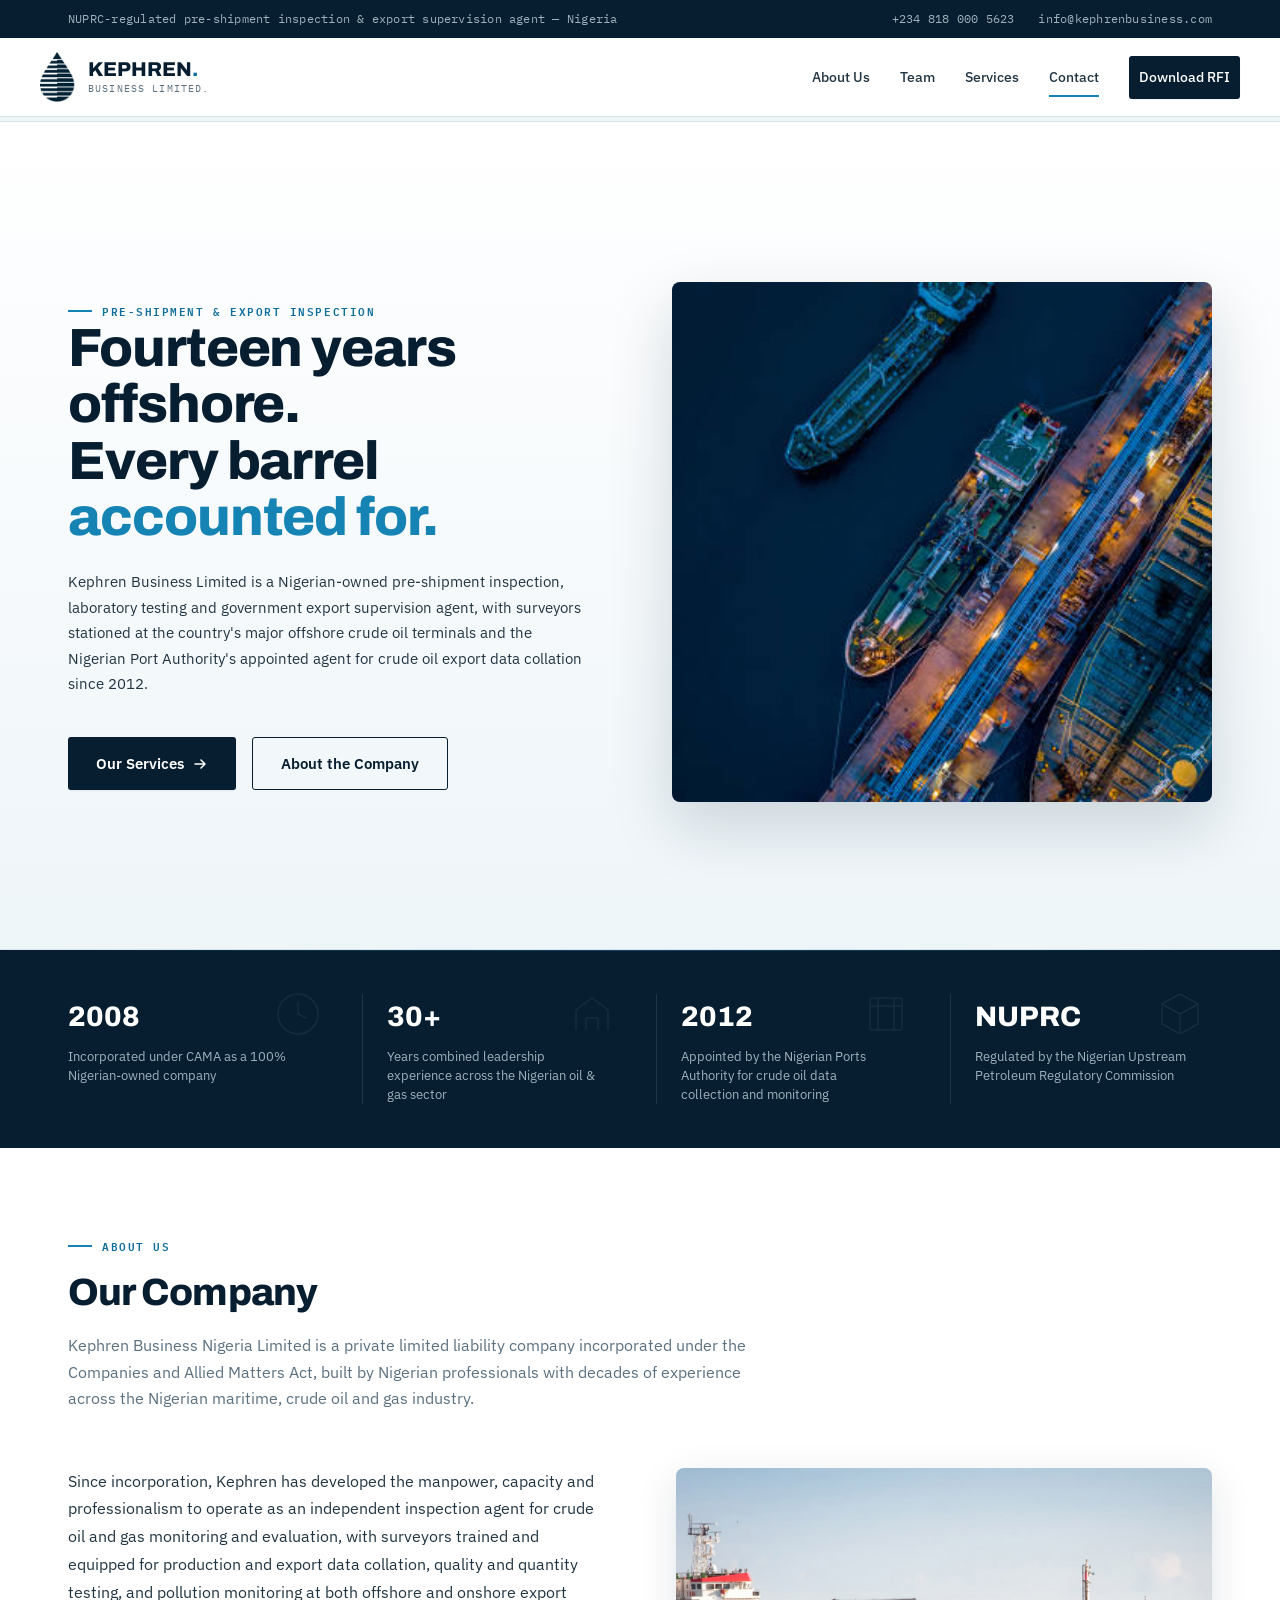
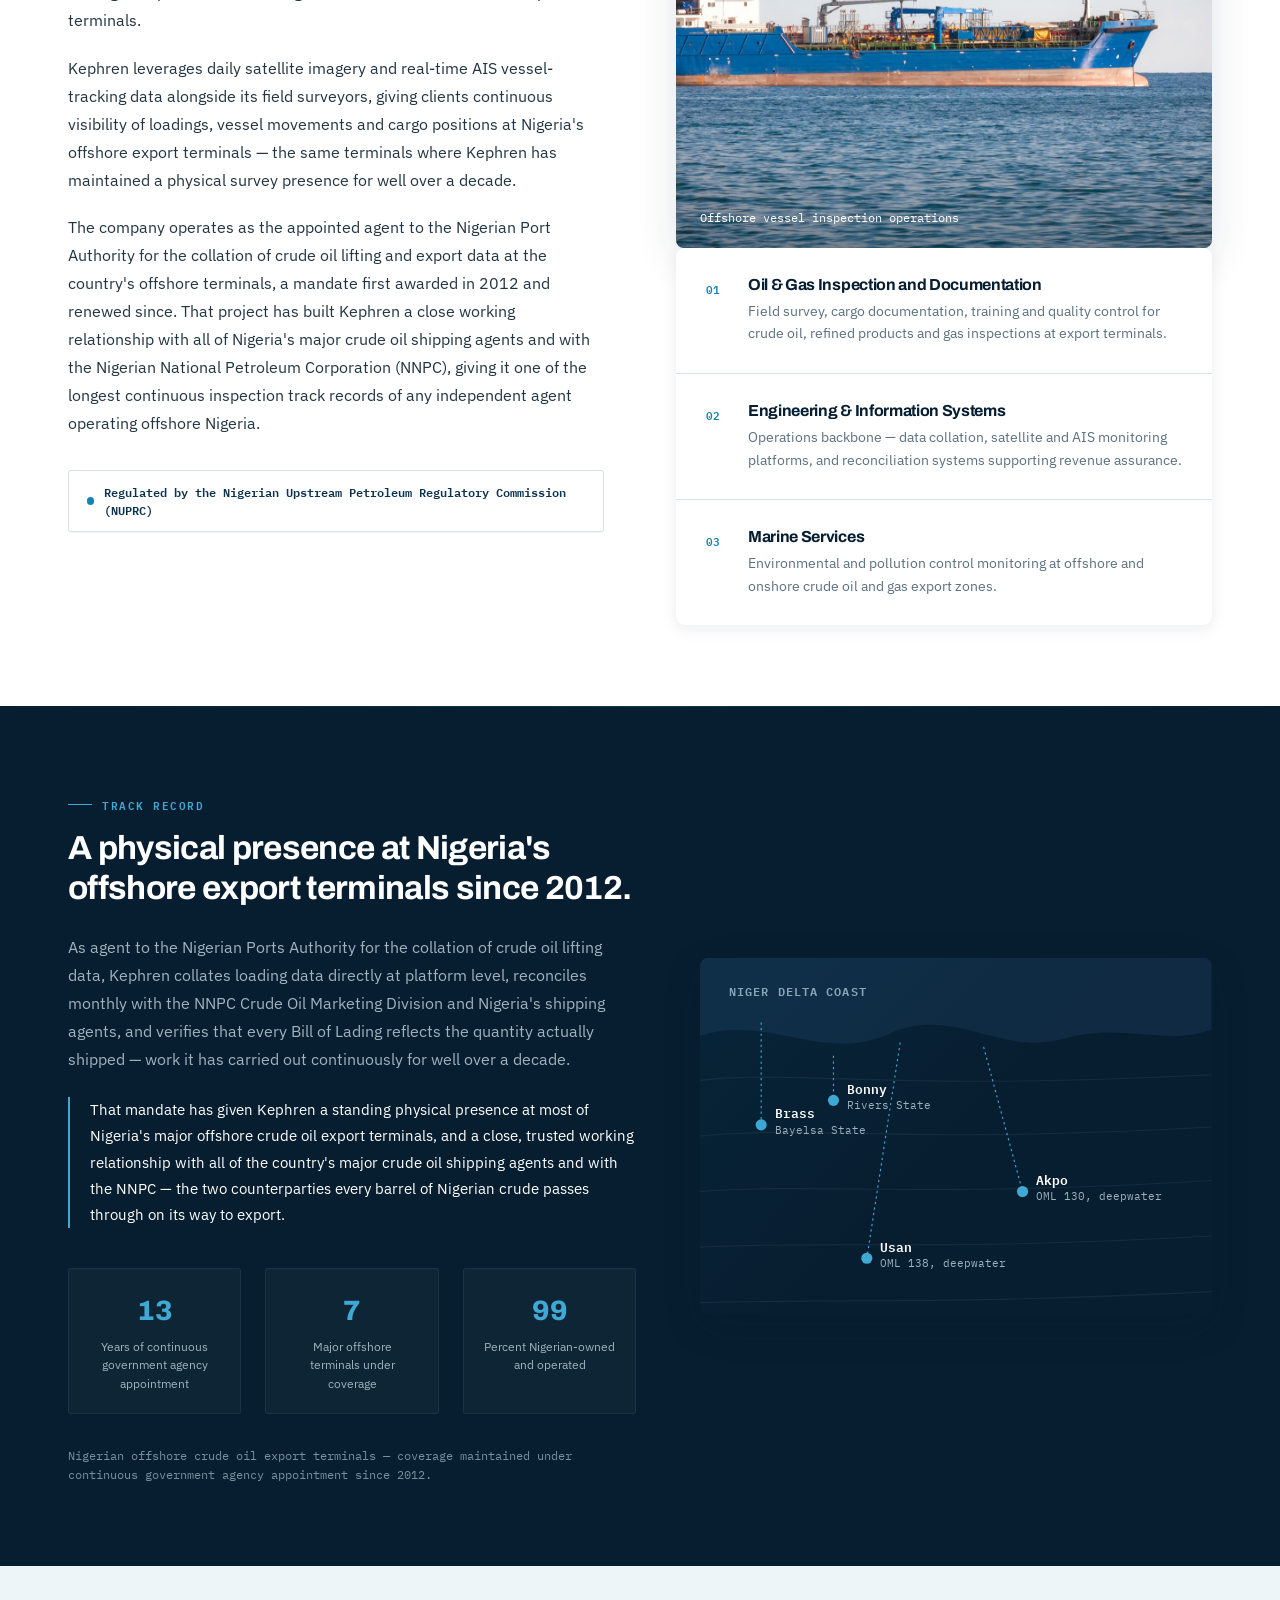
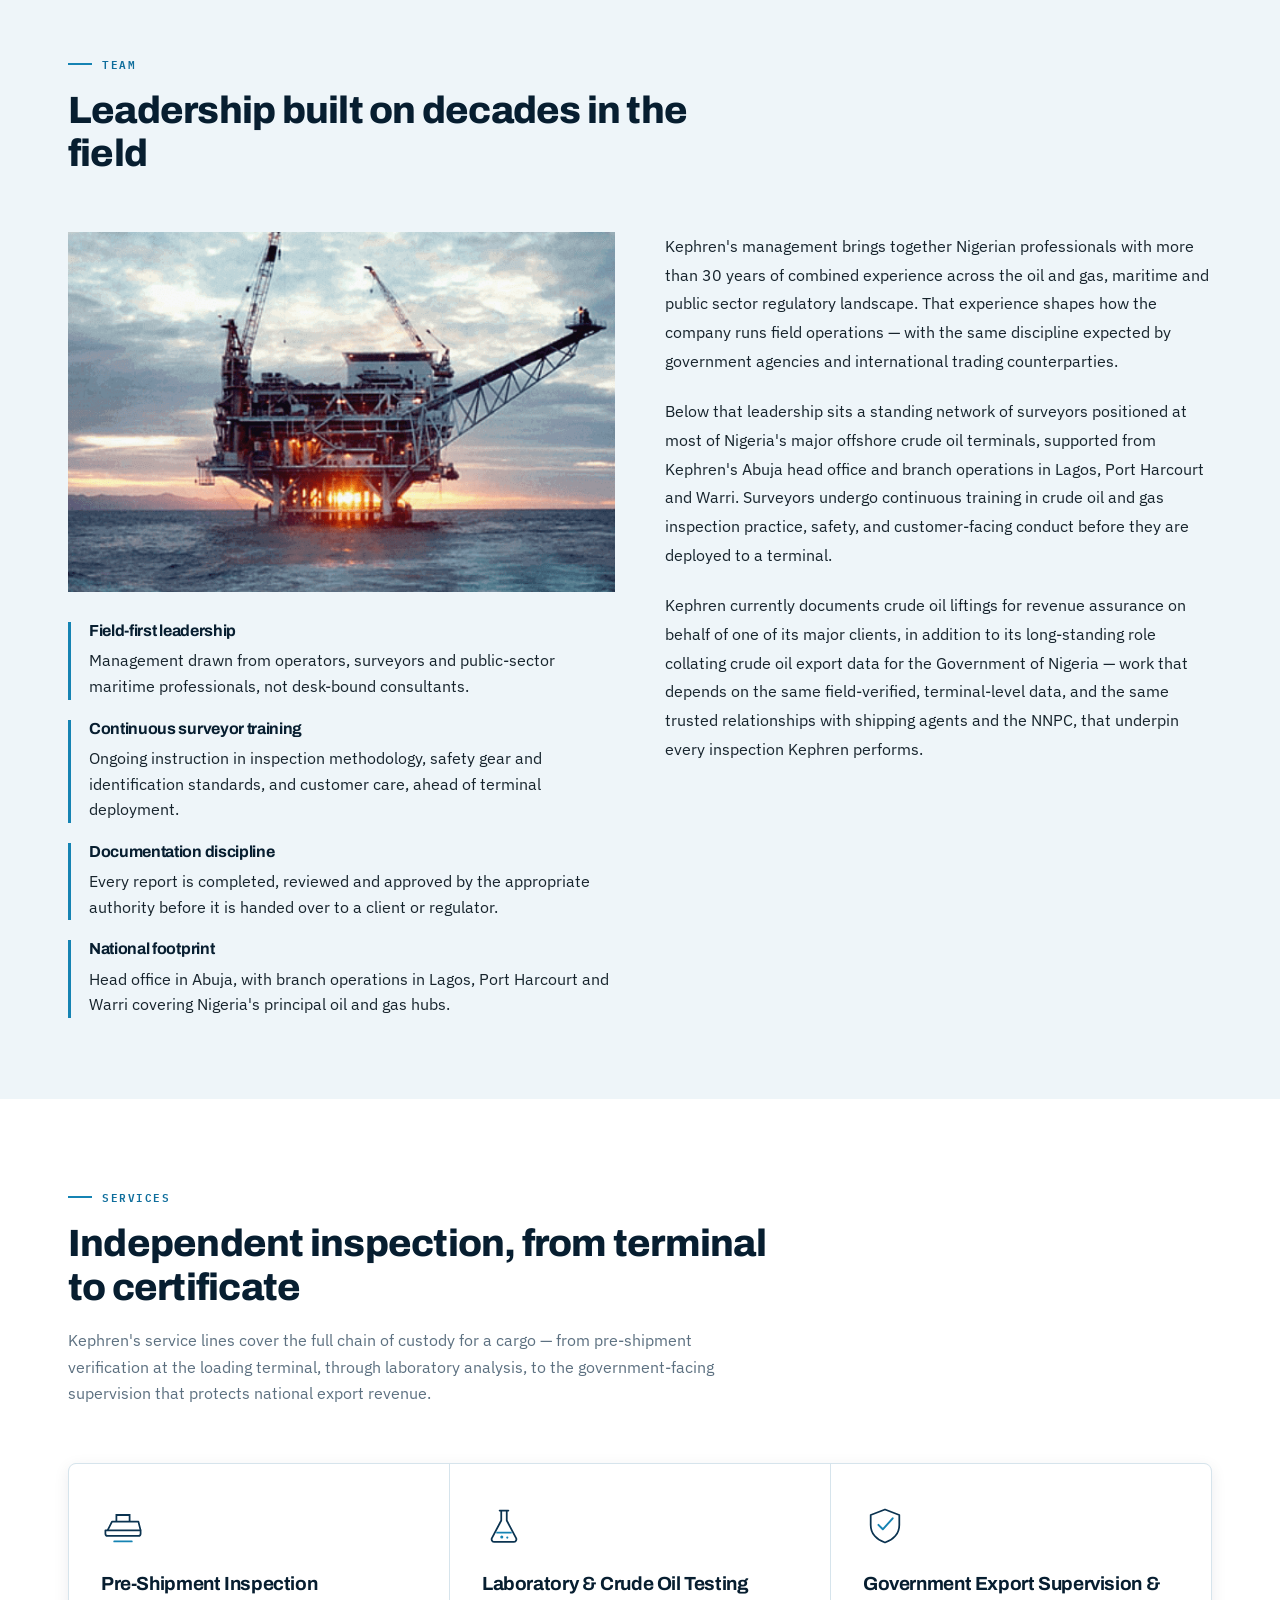
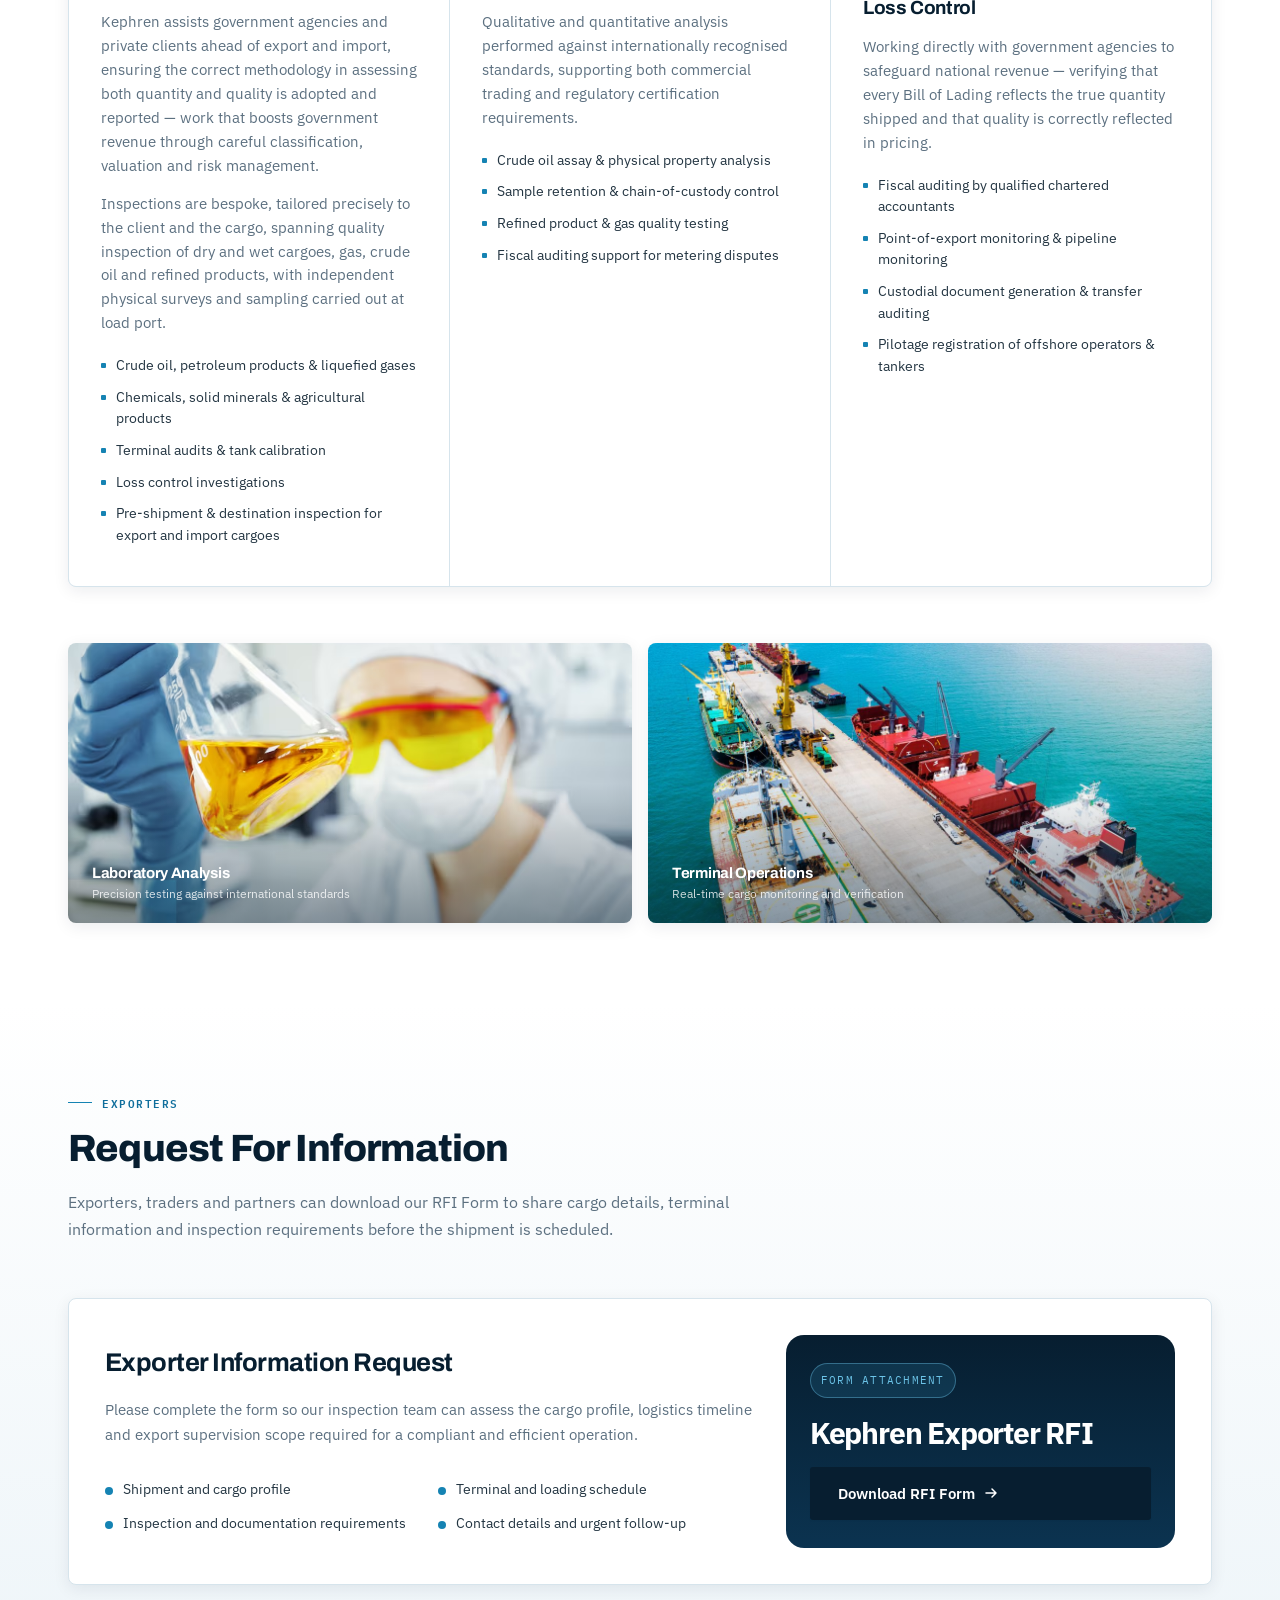
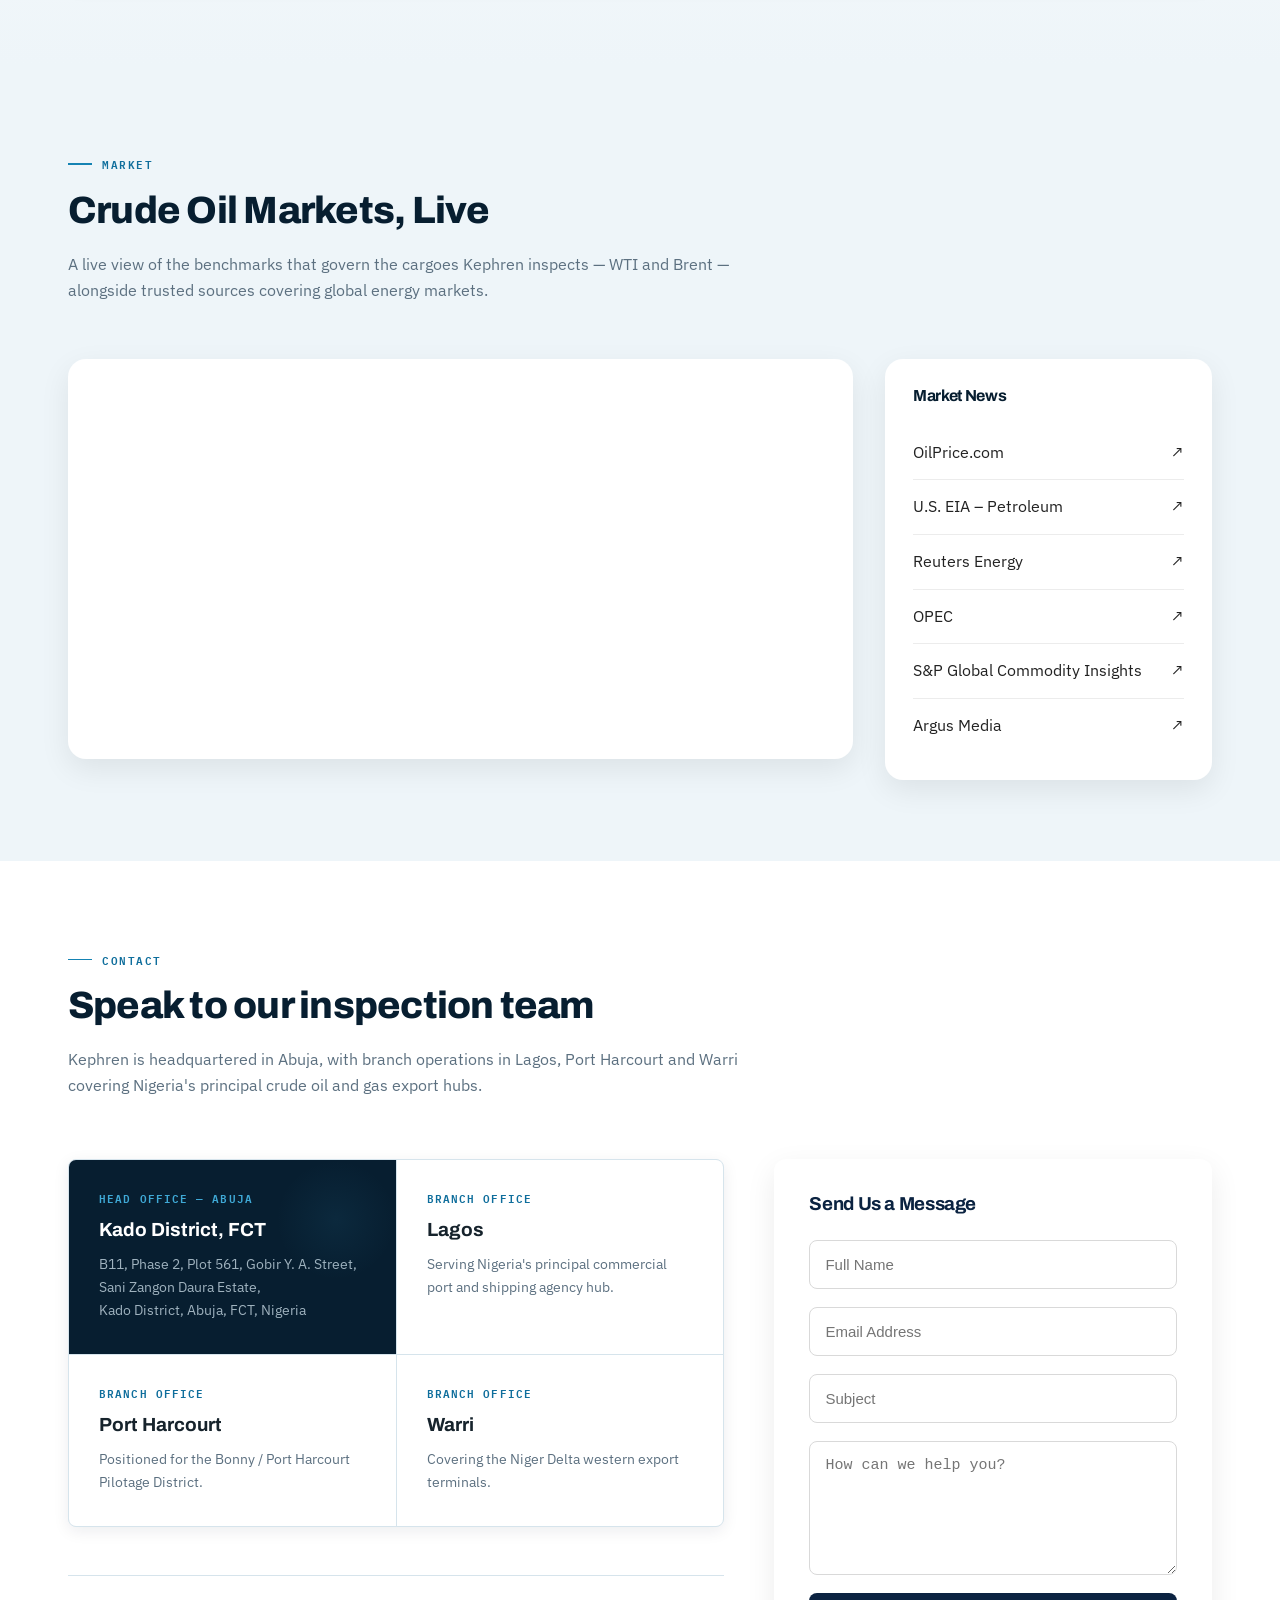
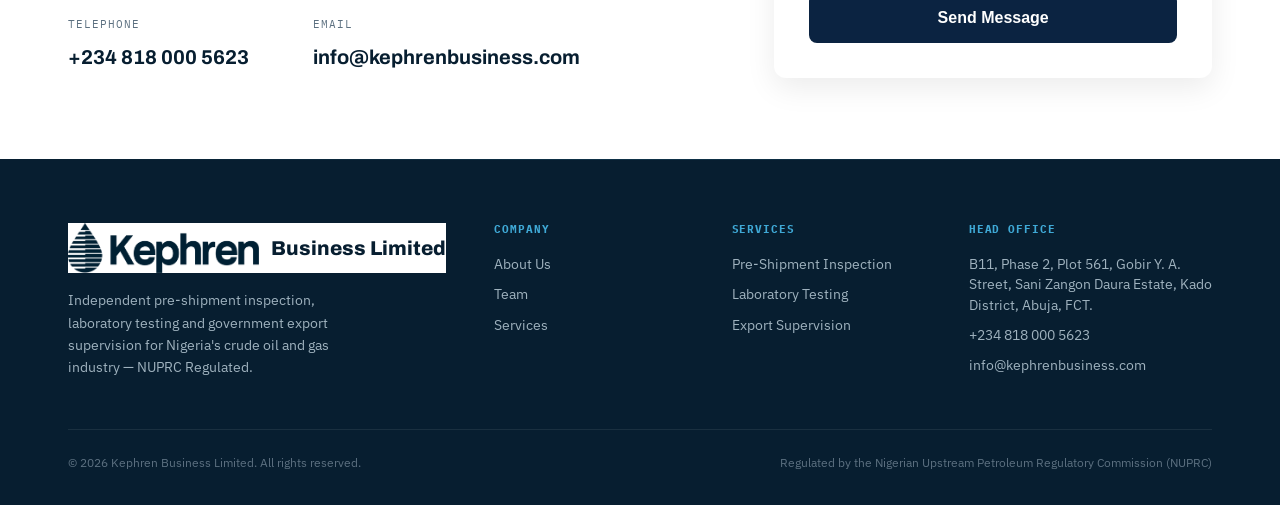
<file: index.html>
<!doctype html>
<html lang="en">
  <head>
    <!-- ==========================================================
         BASIC
    =========================================================== -->
    <meta charset="UTF-8">
    <meta http-equiv="X-UA-Compatible" content="IE=edge">
    <meta name="viewport" content="width=device-width, initial-scale=1">

    <title>Kephren Business Limited | NUPRC Regulated Crude Oil, Gas & Pre-Shipment Inspection Company in Nigeria</title>

    <meta name="title" content="Kephren Business Limited | NUPRC Regulated Crude Oil, Gas & Pre-Shipment Inspection Company in Nigeria">

    <meta name="description"
        content="Kephren Business Limited is a leading Nigerian oil and gas inspection company providing pre-shipment inspection, crude oil quantity and quality verification, laboratory testing, export supervision, marine inspection, cargo surveying, petroleum inspection, and regulatory compliance services across Nigeria.">

    <meta name="author" content="Kephren Business Limited">
    <meta name="robots" content="index, follow, max-image-preview:large, max-snippet:-1, max-video-preview:-1">
    <meta name="googlebot" content="index, follow">
    <meta name="bingbot" content="index, follow">

    <link rel="canonical" href="https://www.kephrenbusiness.com/">

    <!-- ==========================================================
         BRANDING
    =========================================================== -->

    <meta name="application-name" content="Kephren Business Limited">
    <meta name="apple-mobile-web-app-title" content="Kephren">
    <meta name="theme-color" content="#0B3350">
    <meta name="color-scheme" content="light">

    <!-- ==========================================================
         GEO
    =========================================================== -->

    <meta name="geo.region" content="NG">
    <meta name="geo.country" content="Nigeria">
    <meta name="geo.placename" content="Abuja">
    <meta name="ICBM" content="9.0765,7.3986">

    <!-- ==========================================================
         OPEN GRAPH
    =========================================================== -->

    <meta property="og:type" content="website">
    <meta property="og:locale" content="en_NG">
    <meta property="og:site_name" content="Kephren Business Limited">

    <meta property="og:title"
        content="Kephren Business Limited | Crude Oil & Gas Inspection Experts">

    <meta property="og:description"
        content="Independent pre-shipment inspection, laboratory testing, cargo surveying and export supervision services for Nigeria's oil and gas industry.">

    <meta property="og:url"
        content="https://www.kephrenbusiness.com">

    <meta property="og:image"
        content="https://www.kephrenbusiness.com/images/og-image.jpg">

    <meta property="og:image:width" content="1200">
    <meta property="og:image:height" content="630">

    <!-- ==========================================================
         TWITTER
    =========================================================== -->

    <meta name="twitter:card" content="summary_large_image">

    <meta name="twitter:title"
        content="Kephren Business Limited">

    <meta name="twitter:description"
        content="Nigeria's trusted crude oil, gas and petroleum inspection company.">

    <meta name="twitter:image"
        content="https://www.kephrenbusiness.com/images/og-image.jpg">

    <!-- ==========================================================
         FAVICONS
    =========================================================== -->

    <link rel="icon" href="/logo1.png">
    <link rel="icon" type="image/png" sizes="32x32" href="/favicon-32.png">
    <link rel="icon" type="image/png" sizes="192x192" href="/android-chrome-192.png">

    <link rel="apple-touch-icon" href="/apple-touch-icon.png">

    <!-- ==========================================================
         PERFORMANCE
    =========================================================== -->

    <link rel="preconnect" href="https://fonts.googleapis.com">

    <link rel="preconnect"
        href="https://fonts.gstatic.com"
        crossorigin>

    <link rel="dns-prefetch"
        href="//fonts.googleapis.com">

    <link rel="dns-prefetch"
        href="//fonts.gstatic.com">

    <link rel="preload"
        href="styles.css"
        as="style">

    <link rel="stylesheet"
        href="styles.css">

    <link rel="preload"
        href="logo1.png"
        as="image">

    <!-- ==========================================================
         GOOGLE FONTS
    =========================================================== -->

    <link
        href="https://fonts.googleapis.com/css2?family=Archivo:wght@500;600;700;800&family=IBM+Plex+Sans:wght@400;500;600&family=IBM+Plex+Mono:wght@500;600&display=swap"
        rel="stylesheet">

    <!-- ==========================================================
         STRUCTURED DATA
    =========================================================== -->

    <script type="application/ld+json">
{
  "@context":"https://schema.org",
  "@type":"Organization",
  "name":"Kephren Business Limited",
  "url":"https://www.kephrenbusiness.com",
  "logo":"https://www.kephrenbusiness.com/logo.png",
  "image":"https://www.kephrenbusiness.com/images/og-image.jpg",
  "description":"Independent crude oil and gas inspection company providing pre-shipment inspection, laboratory testing and export supervision services in Nigeria.",
  "email":"info@kephrenbusiness.com",
  "telephone":"+2348180005623",
  "address":{
      "@type":"PostalAddress",
      "streetAddress":"B11 Phase 2 Plot 561 Gobir Y.A Street, Sani Zangon Daura Estate",
      "addressLocality":"Abuja",
      "addressRegion":"FCT",
      "addressCountry":"NG"
  },
  "sameAs":[
      "https://www.linkedin.com/company/kephrenbusiness",
      "https://x.com/kephrenbusiness",
      "https://facebook.com/kephrenbusiness"
  ]
}
</script>

</head>
  <body>
    <!-- Utility bar -->
    <div class="utility-bar">
      <div class="wrap">
        <span
          >NUPRC-regulated pre-shipment inspection & export supervision agent —
          Nigeria</span
        >
        <div class="utility-links">
          <a href="tel:+2348180005623">+234 818 000 5623</a>
          <a href="mailto:info@kephrenbusiness.com">info@kephrenbusiness.com</a>
          <a href="#rfi-section" class="utility-download" >
            Download RFI
          </a>
        </div>
      </div>
    </div>

    <!-- Header -->
    <header>
      <nav class="topnav">
        <a href="#top" class="brand">
          <img src="logo1.png" alt="" style="height: 50px" />
          <div>
            <div class="brand-word">KEPHREN<span>.</span></div>
             <div class="brand-sub">Business Limited<span>.</span></div>
            
          </div>
        </a>
        <button class="nav-toggle" id="navToggle" aria-label="Toggle menu">
          <span></span><span></span><span></span>
        </button>
        <div class="nav-links" id="navLinks">
          <a href="#about">About Us</a>
          <a href="#team">Team</a>
          <a href="#services">Services</a>
          <a href="#contact">Contact</a>
          <a href="#rfi-section" class="cta-btn" style="padding: 10px;" >Download RFI</a>
        </div>
      </nav>
    </header>

    <!-- Ticker -->
    <div class="ticker-band">
      <div class="tradingview-widget-container">
        <div class="tradingview-widget-container__widget"></div>
        <script
          type="text/javascript"
          src="https://s3.eu-central-1.amazonaws.com/tradingview.com/external-embedding/embed-widget-ticker-tape.js"
          async
        >
          {
            "symbols": [
              {"proName": "NYMEX:CL1!", "title": "WTI Crude"},
              {"proName": "ICEEUR:BRN1!", "title": "Brent Crude"},
              {"proName": "NYMEX:NG1!", "title": "Henry Hub Nat Gas"},
              {"proName": "FX_IDC:USDNGN", "title": "USD/NGN"},
              {"proName": "TVC:UKOIL", "title": "UK Oil"}
            ],
            "showSymbolLogo": false,
            "isTransparent": true,
            "displayMode": "compact",
            "colorTheme": "light",
            "locale": "en"
          }
        </script>
      </div>
    </div>

    <!-- Hero -->
    <div id="top"></div>
    <section class="hero">
      <div class="wrap">
        <div class="hero-grid">
          <div class="hero-content">
            <div class="eyebrow">Pre-shipment & export inspection</div>
            <h1>
              Fourteen years offshore.<br />Every barrel <em>accounted for.</em>
            </h1>
            <p class="lede">
              Kephren Business Limited is a Nigerian-owned pre-shipment
              inspection, laboratory testing and government export supervision
              agent, with surveyors stationed at the country's major offshore
              crude oil terminals and the Nigerian Port Authority's
              appointed agent for crude oil export data collation since 2012.
            </p>
            <div class="hero-ctas">
              <a href="#services" class="btn-primary">
                Our Services
                <svg
                  viewBox="0 0 16 16"
                  fill="none"
                  xmlns="http://www.w3.org/2000/svg"
                >
                  <path
                    d="M3 8h10M9 4l4 4-4 4"
                    stroke="currentColor"
                    stroke-width="1.5"
                    stroke-linecap="round"
                    stroke-linejoin="round"
                  />
                </svg>
              </a>
              <a href="#about" class="btn-ghost">About the Company</a>
            </div>
          </div>
          <div class="hero-visual reveal reveal-delay-2">
            <div class="hero-img-track">
              <img src="avce.jpg" alt="Egina FPSO offshore Nigeria" />
            </div>
          </div>
        </div>
      </div>
    </section>

    <!-- Stats -->
    <div class="stat-strip">
      <div class="wrap">
        <div class="stat reveal">
          <svg class="stat-icon" viewBox="0 0 48 48" fill="none">
            <circle
              cx="24"
              cy="24"
              r="20"
              stroke="currentColor"
              stroke-width="1.5"
            />
            <path
              d="M24 12v12l8 4"
              stroke="currentColor"
              stroke-width="1.5"
              stroke-linecap="round"
            />
          </svg>
          <div class="num">2008</div>
          <div class="lbl">
            Incorporated under CAMA as a 100% Nigerian-owned company
          </div>
        </div>
        <div class="stat reveal reveal-delay-1">
          <svg class="stat-icon" viewBox="0 0 48 48" fill="none">
            <path
              d="M8 40V20L24 8l16 12v20"
              stroke="currentColor"
              stroke-width="1.5"
            />
            <path
              d="M18 40V28h12v12"
              stroke="currentColor"
              stroke-width="1.5"
            />
          </svg>
          <div class="num">30+</div>
          <div class="lbl">
            Years combined leadership experience across the Nigerian oil & gas
            sector
          </div>
        </div>
        <div class="stat reveal reveal-delay-2">
          <svg class="stat-icon" viewBox="0 0 48 48" fill="none">
            <rect
              x="8"
              y="8"
              width="32"
              height="32"
              rx="2"
              stroke="currentColor"
              stroke-width="1.5"
            />
            <path
              d="M8 16h32M16 8v32M32 8v32"
              stroke="currentColor"
              stroke-width="1.5"
            />
          </svg>
          <div class="num">2012</div>
          <div class="lbl">
            Appointed by the Nigerian Ports Authority for crude oil data
            collection and monitoring
          </div>
        </div>
        <div class="stat reveal reveal-delay-3">
          <svg class="stat-icon" viewBox="0 0 48 48" fill="none">
            <path
              d="M24 4L6 14v20l18 10 18-10V14L24 4z"
              stroke="currentColor"
              stroke-width="1.5"
            />
            <path d="M24 24v20" stroke="currentColor" stroke-width="1.5" />
            <path d="M24 24L6 14" stroke="currentColor" stroke-width="1.5" />
            <path d="M24 24l18-10" stroke="currentColor" stroke-width="1.5" />
          </svg>
          <div class="num">NUPRC</div>
          <div class="lbl">
            Regulated by the Nigerian Upstream Petroleum Regulatory Commission
          </div>
        </div>
      </div>
    </div>

    <!-- About -->
    <section id="about">
      <div class="wrap">
        <div class="section-head reveal">
          <div class="eyebrow">About Us</div>
          <h2>Our Company</h2>
          <p>
            Kephren Business Nigeria Limited is a private limited liability
            company incorporated under the Companies and Allied Matters Act,
            built by Nigerian professionals with decades of experience across
            the Nigerian maritime, crude oil and gas industry.
          </p>
        </div>
        <div class="about-grid">
          <div class="about-copy reveal">
            <p>
              Since incorporation, Kephren has developed the manpower, capacity
              and professionalism to operate as an independent inspection agent
              for crude oil and gas monitoring and evaluation, with surveyors
              trained and equipped for production and export data collation,
              quality and quantity testing, and pollution monitoring at both
              offshore and onshore export terminals.
            </p>
            <p>
              Kephren leverages daily satellite imagery and real-time AIS
              vessel-tracking data alongside its field surveyors, giving clients
              continuous visibility of loadings, vessel movements and cargo
              positions at Nigeria's offshore export terminals — the same
              terminals where Kephren has maintained a physical survey presence
              for well over a decade.
            </p>
            <p>
              The company operates as the appointed agent to the Nigerian Port Authority for the collation of crude oil lifting and export data at
              the country's offshore terminals, a mandate first awarded in 2012
              and renewed since. That project has built Kephren a close working
              relationship with all of Nigeria's major crude oil shipping agents
              and with the Nigerian National Petroleum Corporation (NNPC),
              giving it one of the longest continuous inspection track records
              of any independent agent operating offshore Nigeria.
            </p>
            <div class="license-tag">
              <span class="dot"></span> Regulated by the Nigerian Upstream
              Petroleum Regulatory Commission (NUPRC)
            </div>
          </div>
          <div>
            <div class="about-image-wrap reveal reveal-delay-2">
              <img
                src="ab4.jpg"
                alt="Vessel inspection at offshore terminal"
              />
              <div class="about-image-caption">
                Offshore vessel inspection operations
              </div>
            </div>
            <div class="dept-list reveal reveal-delay-3">
              <div class="dept-card">
                <div class="dept-index">01</div>
                <div>
                  <h4>Oil & Gas Inspection and Documentation</h4>
                  <p>
                    Field survey, cargo documentation, training and quality
                    control for crude oil, refined products and gas inspections
                    at export terminals.
                  </p>
                </div>
              </div>
              <div class="dept-card">
                <div class="dept-index">02</div>
                <div>
                  <h4>Engineering & Information Systems</h4>
                  <p>
                    Operations backbone — data collation, satellite and AIS
                    monitoring platforms, and reconciliation systems supporting
                    revenue assurance.
                  </p>
                </div>
              </div>
              <div class="dept-card">
                <div class="dept-index">03</div>
                <div>
                  <h4>Marine Services</h4>
                  <p>
                    Environmental and pollution control monitoring at offshore
                    and onshore crude oil and gas export zones.
                  </p>
                </div>
              </div>
            </div>
          </div>
        </div>
      </div>
    </section>

    <!-- Track record / terminals -->
    <section class="track">
      <div class="wrap">
        <div class="track-grid">
          <div>
            <div class="eyebrow reveal">Track Record</div>
            <h2 class="reveal">
              A physical presence at Nigeria's offshore export terminals since
              2012.
            </h2>
            <p class="track-quote reveal">
              As agent to the Nigerian Ports Authority for the collation of
              crude oil lifting data, Kephren collates loading data directly at
              platform level, reconciles monthly with the NNPC Crude Oil
              Marketing Division and Nigeria's shipping agents, and verifies
              that every Bill of Lading reflects the quantity actually shipped —
              work it has carried out continuously for well over a decade.
            </p>
            <p class="track-presence reveal">
              That mandate has given Kephren a standing physical presence at
              most of Nigeria's major offshore crude oil export terminals, and a
              close, trusted working relationship with all of the country's
              major crude oil shipping agents and with the NNPC — the two
              counterparties every barrel of Nigerian crude passes through on
              its way to export.
            </p>

            <div class="track-stats-row reveal">
              <div class="track-stat-item">
                <div class="num" data-count="14">0</div>
                <div class="lbl">
                  Years of continuous government agency appointment
                </div>
              </div>
              <div class="track-stat-item">
                <div class="num" data-count="8">0</div>
                <div class="lbl">Major offshore terminals under coverage</div>
              </div>
              <div class="track-stat-item">
                <div class="num" data-count="100">0</div>
                <div class="lbl">Percent Nigerian-owned and operated</div>
              </div>
            </div>

            <p class="track-note">
              Nigerian offshore crude oil export terminals — coverage maintained
              under continuous government agency appointment since 2012.
            </p>
          </div>
          <div class="reveal reveal-delay-2">
            <div class="terminal-map-wrap">
              <svg
                class="terminal-map"
                viewBox="0 0 460 320"
                xmlns="http://www.w3.org/2000/svg"
              >
                <path
                  d="M0,70 C60,50 110,95 170,68 C230,42 270,90 330,72 C380,58 420,80 460,64 L460,0 L0,0 Z"
                  fill="#0F2A42"
                />
                <text
                  x="26"
                  y="34"
                  font-family="IBM Plex Mono, monospace"
                  font-size="11"
                  font-weight="600"
                  fill="#8FA9BA"
                  letter-spacing="1"
                >
                  NIGER DELTA COAST
                </text>
                <g stroke="rgba(255,255,255,0.06)" stroke-width="1">
                  <path d="M0,110 C90,100 160,120 460,105" fill="none" />
                  <path d="M0,160 C100,150 180,168 460,152" fill="none" />
                  <path d="M0,210 C110,202 200,216 460,200" fill="none" />
                  <path d="M0,260 C120,254 210,264 460,250" fill="none" />
                  <path d="M0,310 C130,306 220,312 460,300" fill="none" />
                </g>
                <line
                  x1="120"
                  y1="88"
                  x2="120"
                  y2="128"
                  stroke="#3FA9D6"
                  stroke-width="1"
                  stroke-dasharray="2 3"
                />
                <circle cx="120" cy="128" r="5" fill="#3FA9D6" />
                <text
                  x="132"
                  y="122"
                  font-family="IBM Plex Mono, monospace"
                  font-size="12"
                  font-weight="600"
                  fill="#FFFFFF"
                >
                  Bonny
                </text>
                <text
                  x="132"
                  y="136"
                  font-family="IBM Plex Mono, monospace"
                  font-size="9.5"
                  fill="#9FB2BE"
                >
                  Rivers State
                </text>
                <line
                  x1="55"
                  y1="58"
                  x2="55"
                  y2="150"
                  stroke="#3FA9D6"
                  stroke-width="1"
                  stroke-dasharray="2 3"
                />
                <circle cx="55" cy="150" r="5" fill="#3FA9D6" />
                <text
                  x="67"
                  y="144"
                  font-family="IBM Plex Mono, monospace"
                  font-size="12"
                  font-weight="600"
                  fill="#FFFFFF"
                >
                  Brass
                </text>
                <text
                  x="67"
                  y="158"
                  font-family="IBM Plex Mono, monospace"
                  font-size="9.5"
                  fill="#9FB2BE"
                >
                  Bayelsa State
                </text>
                <line
                  x1="255"
                  y1="80"
                  x2="290"
                  y2="210"
                  stroke="#3FA9D6"
                  stroke-width="1"
                  stroke-dasharray="2 3"
                />
                <circle cx="290" cy="210" r="5" fill="#3FA9D6" />
                <text
                  x="302"
                  y="204"
                  font-family="IBM Plex Mono, monospace"
                  font-size="12"
                  font-weight="600"
                  fill="#FFFFFF"
                >
                  Akpo
                </text>
                <text
                  x="302"
                  y="218"
                  font-family="IBM Plex Mono, monospace"
                  font-size="9.5"
                  fill="#9FB2BE"
                >
                  OML 130, deepwater
                </text>
                <line
                  x1="180"
                  y1="76"
                  x2="150"
                  y2="270"
                  stroke="#3FA9D6"
                  stroke-width="1"
                  stroke-dasharray="2 3"
                />
                <circle cx="150" cy="270" r="5" fill="#3FA9D6" />
                <text
                  x="162"
                  y="264"
                  font-family="IBM Plex Mono, monospace"
                  font-size="12"
                  font-weight="600"
                  fill="#FFFFFF"
                >
                  Usan
                </text>
                <text
                  x="162"
                  y="278"
                  font-family="IBM Plex Mono, monospace"
                  font-size="9.5"
                  fill="#9FB2BE"
                >
                  OML 138, deepwater
                </text>
              </svg>
            </div>
          </div>
        </div>
      </div>
    </section>

    <!-- Team -->
    <section id="team" class="tint">
      <div class="wrap">
        <div class="section-head reveal">
          <div class="eyebrow">Team</div>
          <h2>Leadership built on decades in the field</h2>
        </div>
        <div class="team-grid">

    <!-- LEFT COLUMN -->
    <div class="reveal">

        <div class="team-image-wrap">
            <img src="ab5.png" alt="Offshore oil platform at dusk">
        </div>

        <div class="team-pillars">

            <div class="pillar">
                <h4>Field-first leadership</h4>
                <p>
                    Management drawn from operators, surveyors and public-sector
                    maritime professionals, not desk-bound consultants.
                </p>
            </div>

            <div class="pillar">
                <h4>Continuous surveyor training</h4>
                <p>
                    Ongoing instruction in inspection methodology, safety gear and
                    identification standards, and customer care, ahead of terminal
                    deployment.
                </p>
            </div>

            <div class="pillar">
                <h4>Documentation discipline</h4>
                <p>
                    Every report is completed, reviewed and approved by the
                    appropriate authority before it is handed over to a client or
                    regulator.
                </p>
            </div>

            <div class="pillar">
                <h4>National footprint</h4>
                <p>
                    Head office in Abuja, with branch operations in Lagos, Port
                    Harcourt and Warri covering Nigeria's principal oil and gas
                    hubs.
                </p>
            </div>

        </div>

    </div>

    <!-- RIGHT COLUMN -->
    <div class="team-copy reveal reveal-delay-2">

        <p>
            Kephren's management brings together Nigerian professionals with
            more than 30 years of combined experience across the oil and
            gas, maritime and public sector regulatory landscape. That
            experience shapes how the company runs field operations — with
            the same discipline expected by government agencies and
            international trading counterparties.
        </p>

        <p>
            Below that leadership sits a standing network of surveyors
            positioned at most of Nigeria's major offshore crude oil
            terminals, supported from Kephren's Abuja head office and branch
            operations in Lagos, Port Harcourt and Warri. Surveyors undergo
            continuous training in crude oil and gas inspection practice,
            safety, and customer-facing conduct before they are deployed to
            a terminal.
        </p>

        <p>
            Kephren currently documents crude oil liftings for revenue
            assurance on behalf of one of its major clients, in addition to
            its long-standing role collating crude oil export data for the
            Government of Nigeria — work that depends on the same
            field-verified, terminal-level data, and the same trusted
            relationships with shipping agents and the NNPC, that underpin
            every inspection Kephren performs.
        </p>

    </div>

</div>
      </div>
    </section>

    <!-- Services -->
    <section id="services">
      <div class="wrap">
        <div class="section-head reveal">
          <div class="eyebrow">Services</div>
          <h2>Independent inspection, from terminal to certificate</h2>
          <p>
            Kephren's service lines cover the full chain of custody for a cargo
            — from pre-shipment verification at the loading terminal, through
            laboratory analysis, to the government-facing supervision that
            protects national export revenue.
          </p>
        </div>
        <div class="service-grid">
          <div class="service-card reveal">
            <svg
              class="service-icon"
              width="44"
              height="44"
              viewBox="0 0 40 40"
              fill="none"
            >
              <path
                d="M6 24L10 16L34 16L36 24"
                stroke="#0B3350"
                stroke-width="1.6"
                stroke-linejoin="round"
              />
              <path
                d="M4 24H36V27C36 28.1 35.1 29 34 29H6C4.9 29 4 28.1 4 27V24Z"
                stroke="#0B3350"
                stroke-width="1.6"
                stroke-linejoin="round"
              />
              <path d="M14 16V10H26V16" stroke="#0B3350" stroke-width="1.6" />
              <path
                d="M12 34H28"
                stroke="#1583B3"
                stroke-width="1.6"
                stroke-linecap="round"
              />
            </svg>
            <h3>Pre-Shipment Inspection</h3>
            <p class="desc">
              Kephren assists government agencies and private clients ahead of
              export and import, ensuring the correct methodology in assessing
              both quantity and quality is adopted and reported — work that
              boosts government revenue through careful classification,
              valuation and risk management.
            </p>
            <p class="desc">
              Inspections are bespoke, tailored precisely to the client and the
              cargo, spanning quality inspection of dry and wet cargoes, gas,
              crude oil and refined products, with independent physical surveys
              and sampling carried out at load port.
            </p>
            <ul class="service-list">
              <li>Crude oil, petroleum products & liquefied gases</li>
              <li>Chemicals, solid minerals & agricultural products</li>
              <li>Terminal audits & tank calibration</li>
              <li>Loss control investigations</li>
              <li>
                Pre-shipment & destination inspection for export and import
                cargoes
              </li>
            </ul>
          </div>
          <div class="service-card reveal reveal-delay-1">
            <svg
              class="service-icon"
              width="44"
              height="44"
              viewBox="0 0 40 40"
              fill="none"
            >
              <path
                d="M16 6H24"
                stroke="#0B3350"
                stroke-width="1.6"
                stroke-linecap="round"
              />
              <path
                d="M17.5 6V15L9 31C8.2 32.6 9.4 34.5 11.2 34.5H28.8C30.6 34.5 31.8 32.6 31 31L22.5 15V6"
                stroke="#0B3350"
                stroke-width="1.6"
                stroke-linejoin="round"
              />
              <path d="M13 26H27" stroke="#1583B3" stroke-width="1.6" />
              <circle cx="18" cy="30" r="1.4" fill="#1583B3" />
              <circle cx="23" cy="30.5" r="1" fill="#1583B3" />
            </svg>
            <h3>Laboratory & Crude Oil Testing</h3>
            <p class="desc">
              Qualitative and quantitative analysis performed against
              internationally recognised standards, supporting both commercial
              trading and regulatory certification requirements.
            </p>
            <ul class="service-list">
              <li>Crude oil assay & physical property analysis</li>
              <li>Sample retention & chain-of-custody control</li>
              <li>Refined product & gas quality testing</li>
              <li>Fiscal auditing support for metering disputes</li>
            </ul>
          </div>
          <div class="service-card reveal reveal-delay-2">
            <svg
              class="service-icon"
              width="44"
              height="44"
              viewBox="0 0 40 40"
              fill="none"
            >
              <path
                d="M20 5L33 10V19C33 27 27.5 32.7 20 35C12.5 32.7 7 27 7 19V10L20 5Z"
                stroke="#0B3350"
                stroke-width="1.6"
                stroke-linejoin="round"
              />
              <path
                d="M14 19L18 23L27 13"
                stroke="#1583B3"
                stroke-width="1.8"
                stroke-linecap="round"
                stroke-linejoin="round"
              />
            </svg>
            <h3>Government Export Supervision & Loss Control</h3>
            <p class="desc">
              Working directly with government agencies to safeguard national
              revenue — verifying that every Bill of Lading reflects the true
              quantity shipped and that quality is correctly reflected in
              pricing.
            </p>
            <ul class="service-list">
              <li>Fiscal auditing by qualified chartered accountants</li>
              <li>Point-of-export monitoring & pipeline monitoring</li>
              <li>Custodial document generation & transfer auditing</li>
              <li>Pilotage registration of offshore operators & tankers</li>
            </ul>
          </div>
        </div>

        <div class="services-images">
          <div class="services-img-wrap reveal">
            <img
              src="ab6.avif"
              alt="Laboratory oil quality analysis"
            />
            <div class="services-img-caption">
              <h5>Laboratory Analysis</h5>
              <p>Precision testing against international standards</p>
            </div>
          </div>
          <div class="services-img-wrap reveal reveal-delay-1">
            <img
              src="ab9.jpg"
              alt="Crude oil tanker loading at terminal"
            />
            <div class="services-img-caption">
              <h5>Terminal Operations</h5>
              <p>Real-time cargo monitoring and verification</p>
            </div>
          </div>
        </div>
      </div>
    </section>

    <section class="rfi-section" id="rfi-section">
      <div class="wrap">
        <div class="section-head reveal">
          <div class="eyebrow">Exporters</div>
          <h2>Request For Information</h2>
          <p>
            Exporters, traders and partners can download our RFI Form to
            share cargo details, terminal information and inspection
            requirements before the shipment is scheduled.
          </p>
        </div>

        <div class="rfi-panel reveal">
          <div class="rfi-copy">
            <h3>Exporter Information Request</h3>
            <p>
              Please complete the form so our inspection team can assess
              the cargo profile, logistics timeline and export supervision scope
              required for a compliant and efficient operation.
            </p>
            <ul class="rfi-points">
              <li>Shipment and cargo profile</li>
              <li>Terminal and loading schedule</li>
              <li>Inspection and documentation requirements</li>
              <li>Contact details and urgent follow-up</li>
            </ul>
          </div>

          <div class="rfi-download">
            <div class="rfi-badge">Form attachment</div>
            <div class="rfi-file">Kephren Exporter RFI</div>
            <a class="btn-primary" href="Kephren_RFI_Form.pdf" target="_blank">
              Download RFI Form
              <svg
                viewBox="0 0 16 16"
                fill="none"
                xmlns="http://www.w3.org/2000/svg"
              >
                <path
                  d="M3 8h10M9 4l4 4-4 4"
                  stroke="currentColor"
                  stroke-width="1.5"
                  stroke-linecap="round"
                  stroke-linejoin="round"
                />
              </svg>
            </a>
          </div>
        </div>
      </div>
    </section>

    <!-- Market -->
    <section class="tint">
      <div class="wrap">
        <div class="section-head reveal">
          <div class="eyebrow">Market</div>
          <h2>Crude Oil Markets, Live</h2>
          <p>
            A live view of the benchmarks that govern the cargoes Kephren
            inspects — WTI and Brent — alongside trusted sources covering global
            energy markets.
          </p>
        </div>

        <div class="market-grid reveal">
          <!-- LEFT COLUMN -->
          <div class="market-panel" style="height: 400px; width: 100%">
            <!-- TradingView Advanced Chart -->
            <div
              class="tradingview-widget-container"
              style="height: 400px; width: 100%"
            >
              <div
                class="tradingview-widget-container__widget"
                style="height: 400px; width: 100%"
              ></div>

              <script
                type="text/javascript"
                src="https://s3.tradingview.com/external-embedding/embed-widget-advanced-chart.js"
                async
              >
                {
                  "autosize": true,
                  "symbol": "TVC:USOIL",
                  "interval": "D",
                  "timezone": "Etc/UTC",
                  "theme": "light",
                  "style": "1",
                  "locale": "en",
                  "allow_symbol_change": true,
                  "save_image": true,
                  "calendar": false,
                  "details": false,
                  "hide_side_toolbar": true,
                  "hide_top_toolbar": false,
                  "hide_legend": false,
                  "hide_volume": false,
                  "backgroundColor": "#ffffff",
                  "gridColor": "rgba(46,46,46,0.06)",
                  "withdateranges": true,

                  "compareSymbols":[
                    {
                      "symbol":"TVC:UKOIL",
                      "position":"SameScale"
                    },
                    {
                      "symbol":"NYMEX:NG1!",
                      "position":"SameScale"
                    },
                    {
                      "symbol":"COMEX:GC1!",
                      "position":"SameScale"
                    }
                  ]
                }
              </script>
            </div>
          </div>

          <!-- RIGHT COLUMN -->
          <div class="market-side">
            <h4>Market News</h4>

            <ul class="source-list">
              <li>
                <a href="https://oilprice.com" target="_blank">
                  OilPrice.com
                  <span class="arrow">↗</span>
                </a>
              </li>

              <li>
                <a href="https://www.eia.gov/petroleum/" target="_blank">
                  U.S. EIA – Petroleum
                  <span class="arrow">↗</span>
                </a>
              </li>

              <li>
                <a
                  href="https://www.reuters.com/business/energy/"
                  target="_blank"
                >
                  Reuters Energy
                  <span class="arrow">↗</span>
                </a>
              </li>

              <li>
                <a href="https://www.opec.org/" target="_blank">
                  OPEC
                  <span class="arrow">↗</span>
                </a>
              </li>

              <li>
                <a
                  href="https://www.spglobal.com/commodityinsights/"
                  target="_blank"
                >
                  S&P Global Commodity Insights
                  <span class="arrow">↗</span>
                </a>
              </li>

              <li>
                <a href="https://www.argusmedia.com/" target="_blank">
                  Argus Media
                  <span class="arrow">↗</span>
                </a>
              </li>
            </ul>
          </div>
        </div>
      </div>
    </section>

    <!-- Contact -->
<section id="contact">
  <div class="wrap">

    <div class="section-head reveal">
      <div class="eyebrow">Contact</div>
      <h2>Speak to our inspection team</h2>
      <p>
        Kephren is headquartered in Abuja, with branch operations in Lagos,
        Port Harcourt and Warri covering Nigeria's principal crude oil and
        gas export hubs.
      </p>
    </div>

    <div class="contact-layout reveal">

      <!-- LEFT SIDE -->
      <div class="contact-info">

        <div class="contact-grid">
          <div class="office-card hq">
            <h4>Head Office — Abuja</h4>
            <div class="city">Kado District, FCT</div>
            <p class="addr">
              B11, Phase 2, Plot 561, Gobir Y. A. Street,
              <br>Sani Zangon Daura Estate,
              <br>Kado District, Abuja, FCT, Nigeria
            </p>
          </div>

          <div class="office-card">
            <h4>Branch Office</h4>
            <div class="city">Lagos</div>
            <p class="addr">
              Serving Nigeria's principal commercial port and shipping agency hub.
            </p>
          </div>

          <div class="office-card">
            <h4>Branch Office</h4>
            <div class="city">Port Harcourt</div>
            <p class="addr">
              Positioned for the Bonny / Port Harcourt Pilotage District.
            </p>
          </div>

          <div class="office-card">
            <h4>Branch Office</h4>
            <div class="city">Warri</div>
            <p class="addr">
              Covering the Niger Delta western export terminals.
            </p>
          </div>
        </div>

        <div class="contact-direct">
          <div class="item">
            <div class="lbl">Telephone</div>
            <div class="val">
              <a href="tel:+2348180005623">+234 818 000 5623</a>
            </div>
          </div>

          <div class="item">
            <div class="lbl">Email</div>
            <div class="val">
              <a href="mailto:info@kephrenbusiness.com">
                info@kephrenbusiness.com
              </a>
            </div>
          </div>
        </div>

      </div>

      <!-- RIGHT SIDE -->
      <div class="contact-form">

        <h3>Send Us a Message</h3>

        <form id="contact-form">

          <input
            type="text"
            name="from_name"
            placeholder="Full Name"
            required
          >

          <input
            type="email"
            name="reply_to"
            placeholder="Email Address"
            required
          >

          <input
            type="text"
            name="subject"
            placeholder="Subject"
            required
          >

          <textarea
            name="message"
            rows="6"
            placeholder="How can we help you?"
            required
          ></textarea>

          <button type="submit">
            Send Message
          </button>

        </form>

      </div>

    </div>

  </div>
</section>

    <!-- Footer -->
    <footer>
      <div class="wrap">
        <div class="footer-grid">
          <div>
            <a href="#top" class="brand" style="background-color: white;">
              <img src="logo.png" alt="" style="height: 50px" />
              <div>
                <div class="brand-word"style="color: #071E30;">Business Limited</div>
                
              </div>
            </a>
            <p class="footer-tagline">
              Independent pre-shipment inspection, laboratory testing and
              government export supervision for Nigeria's crude oil and gas
              industry — NUPRC Regulated.
            </p>
          </div>
          <div class="footer-col">
            <h5>Company</h5>
            <a href="#about">About Us</a>
            <a href="#team">Team</a>
            <a href="#services">Services</a>
          </div>
          <div class="footer-col">
            <h5>Services</h5>
            <a href="#services">Pre-Shipment Inspection</a>
            <a href="#services">Laboratory Testing</a>
            <a href="#services">Export Supervision</a>
          </div>
          <div class="footer-col">
            <h5>Head Office</h5>
            <p>
              B11, Phase 2, Plot 561, Gobir Y. A. Street, Sani Zangon Daura
              Estate, Kado District, Abuja, FCT.
            </p>
            <a href="tel:+2348180005623">+234 818 000 5623</a>
            <a href="mailto:info@kephrenbusiness.com"
              >info@kephrenbusiness.com</a
            >
          </div>
        </div>
        <div class="footer-bottom">
          <span
            >© <span id="year"></span> Kephren Business Limited. All rights
            reserved.</span
          >
          <span
            >Regulated by the Nigerian Upstream Petroleum Regulatory Commission
            (NUPRC)</span
          >
        </div>
      </div>
    </footer>

    <!-- Back to Top -->
    <button class="back-to-top" id="backToTop" aria-label="Back to top">
      <svg width="20" height="20" viewBox="0 0 20 20" fill="none">
        <path
          d="M10 16V4M4 10l6-6 6 6"
          stroke="currentColor"
          stroke-width="1.8"
          stroke-linecap="round"
          stroke-linejoin="round"
        />
      </svg>
    </button>

    <script src="scripts.js"></script>
  </body>
</html>
</file>
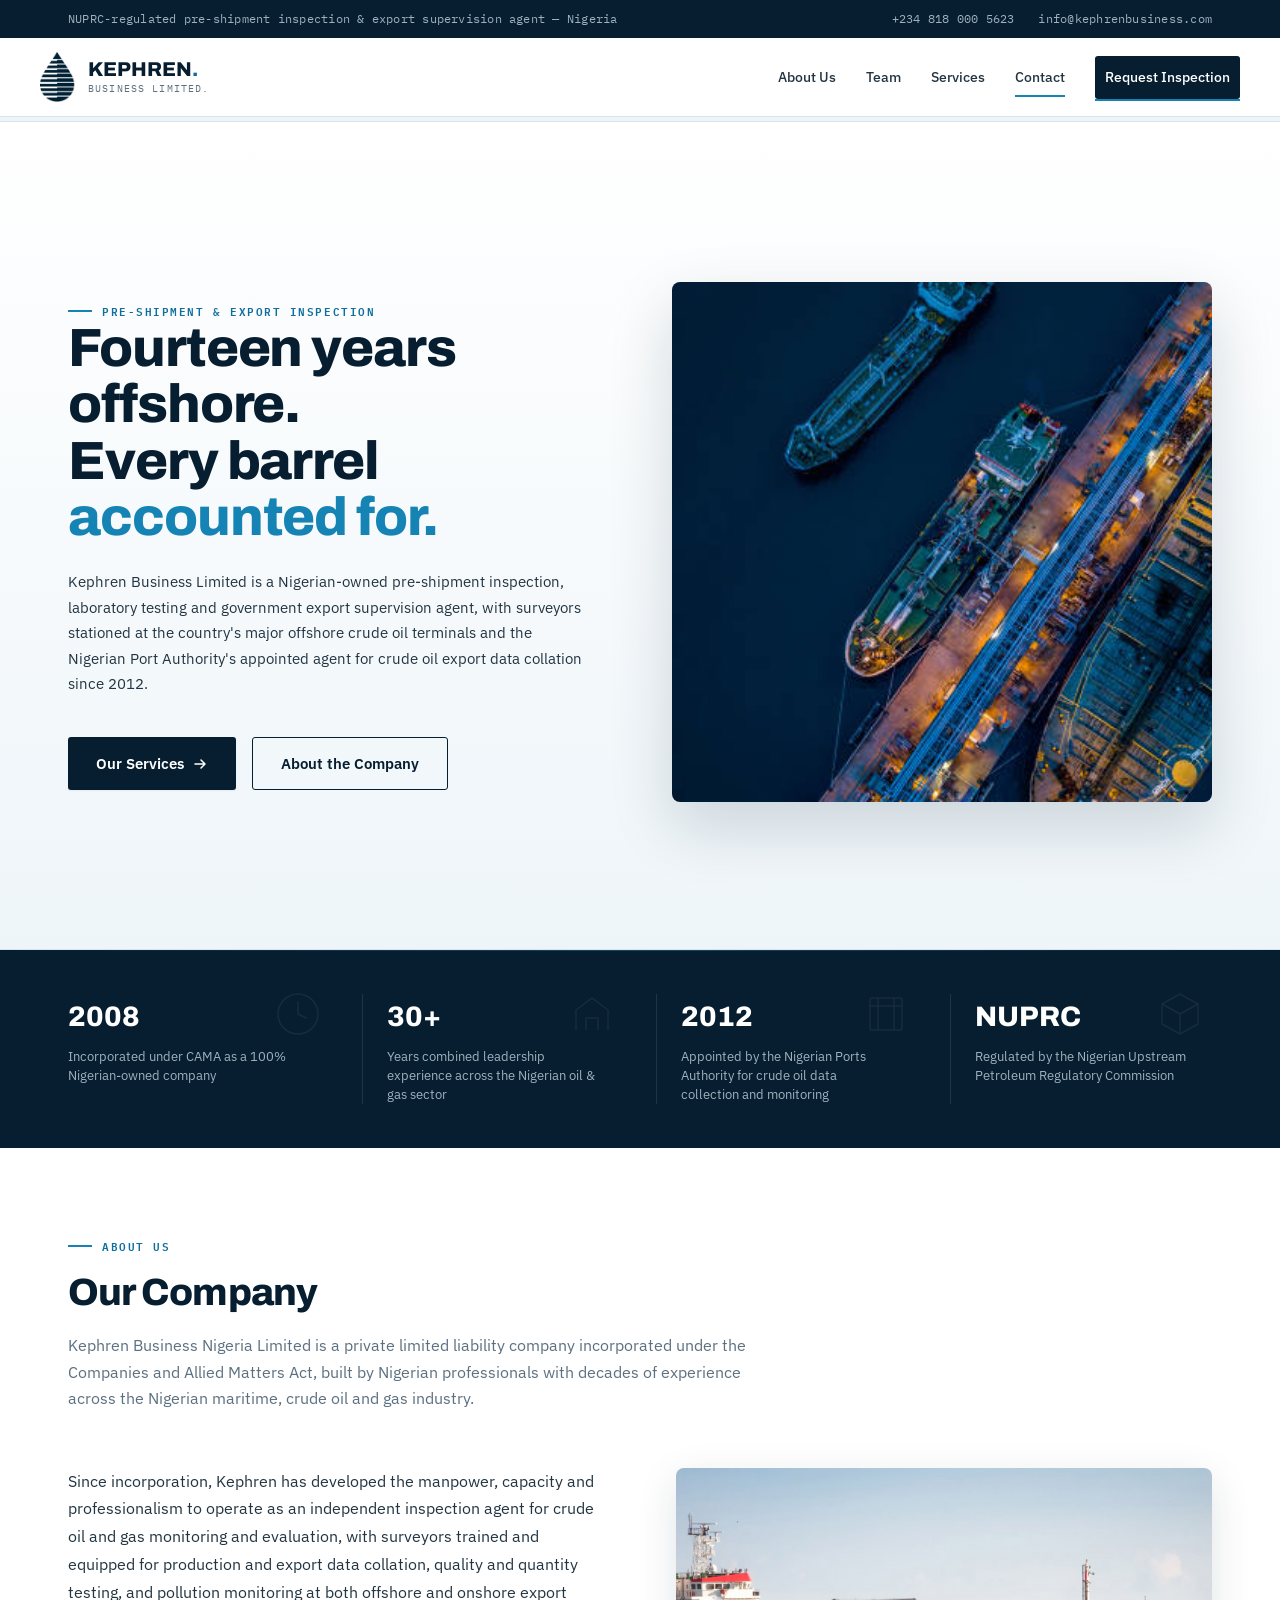
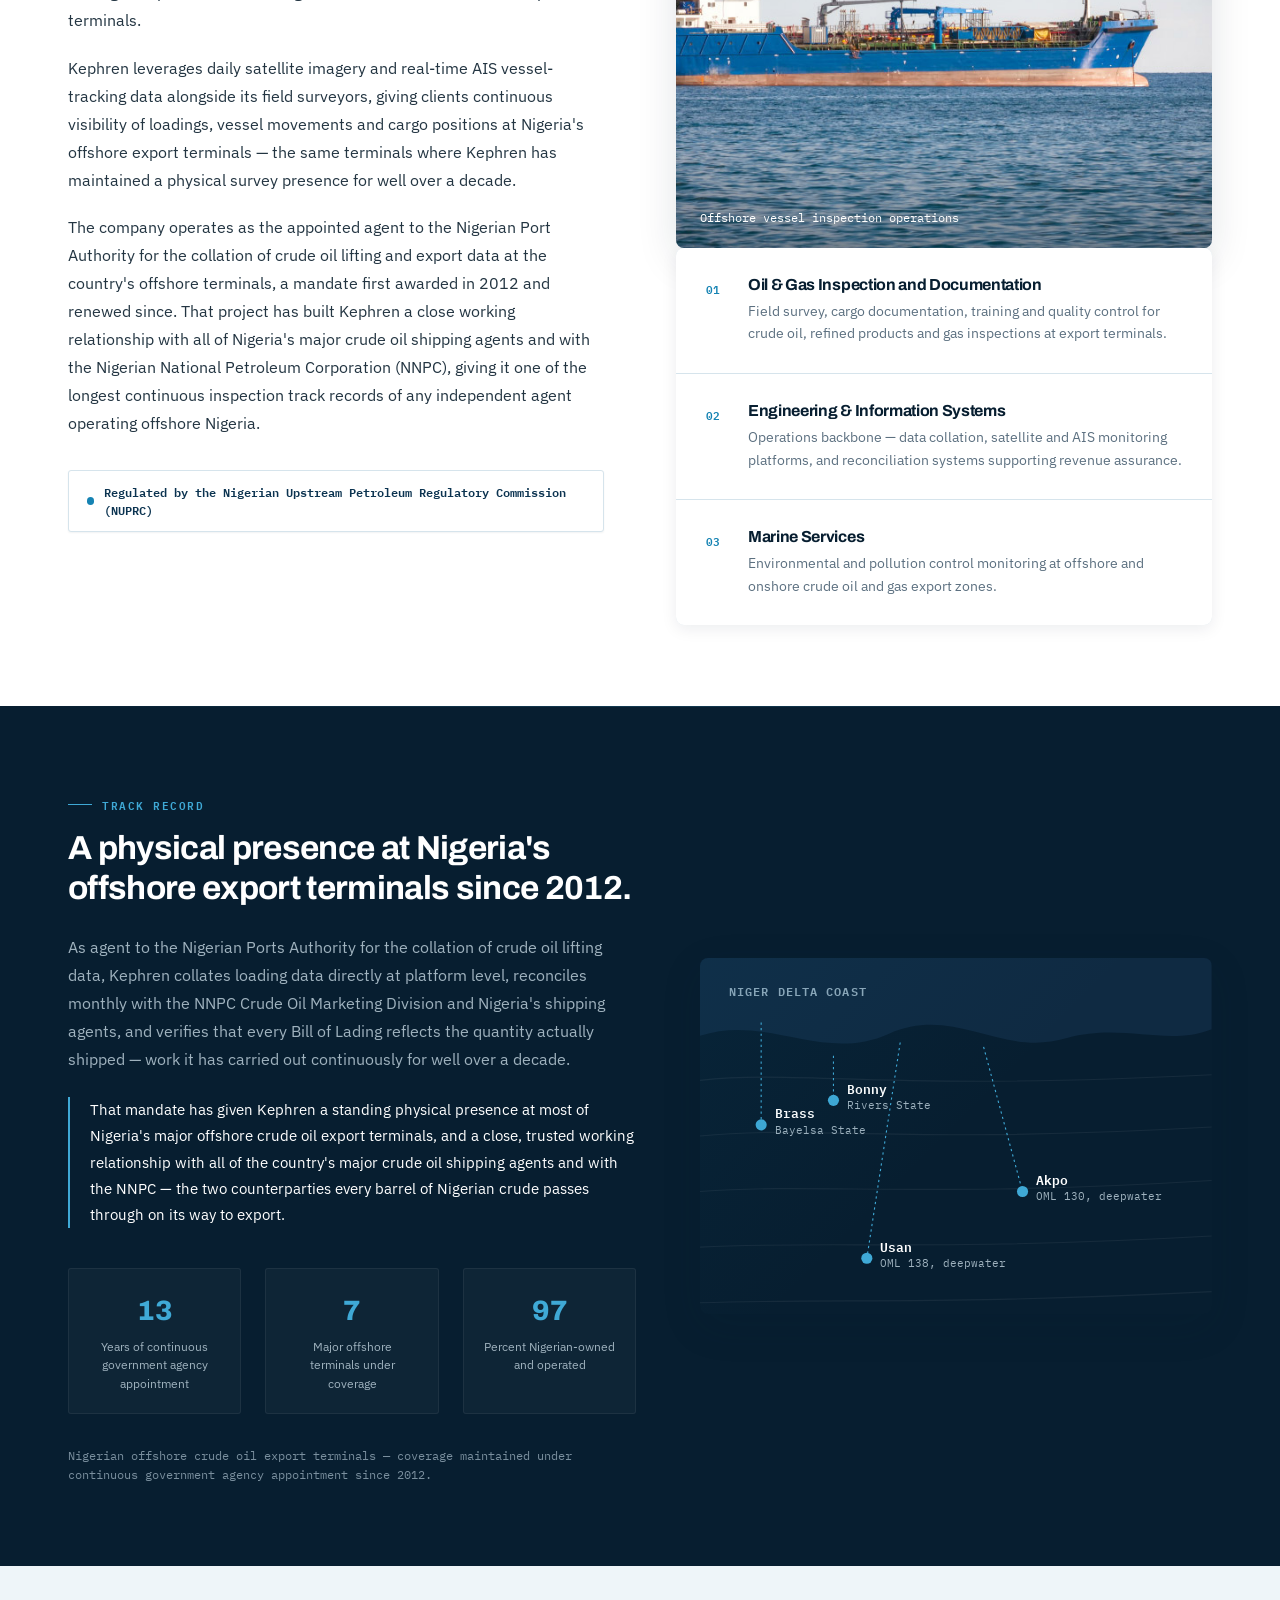
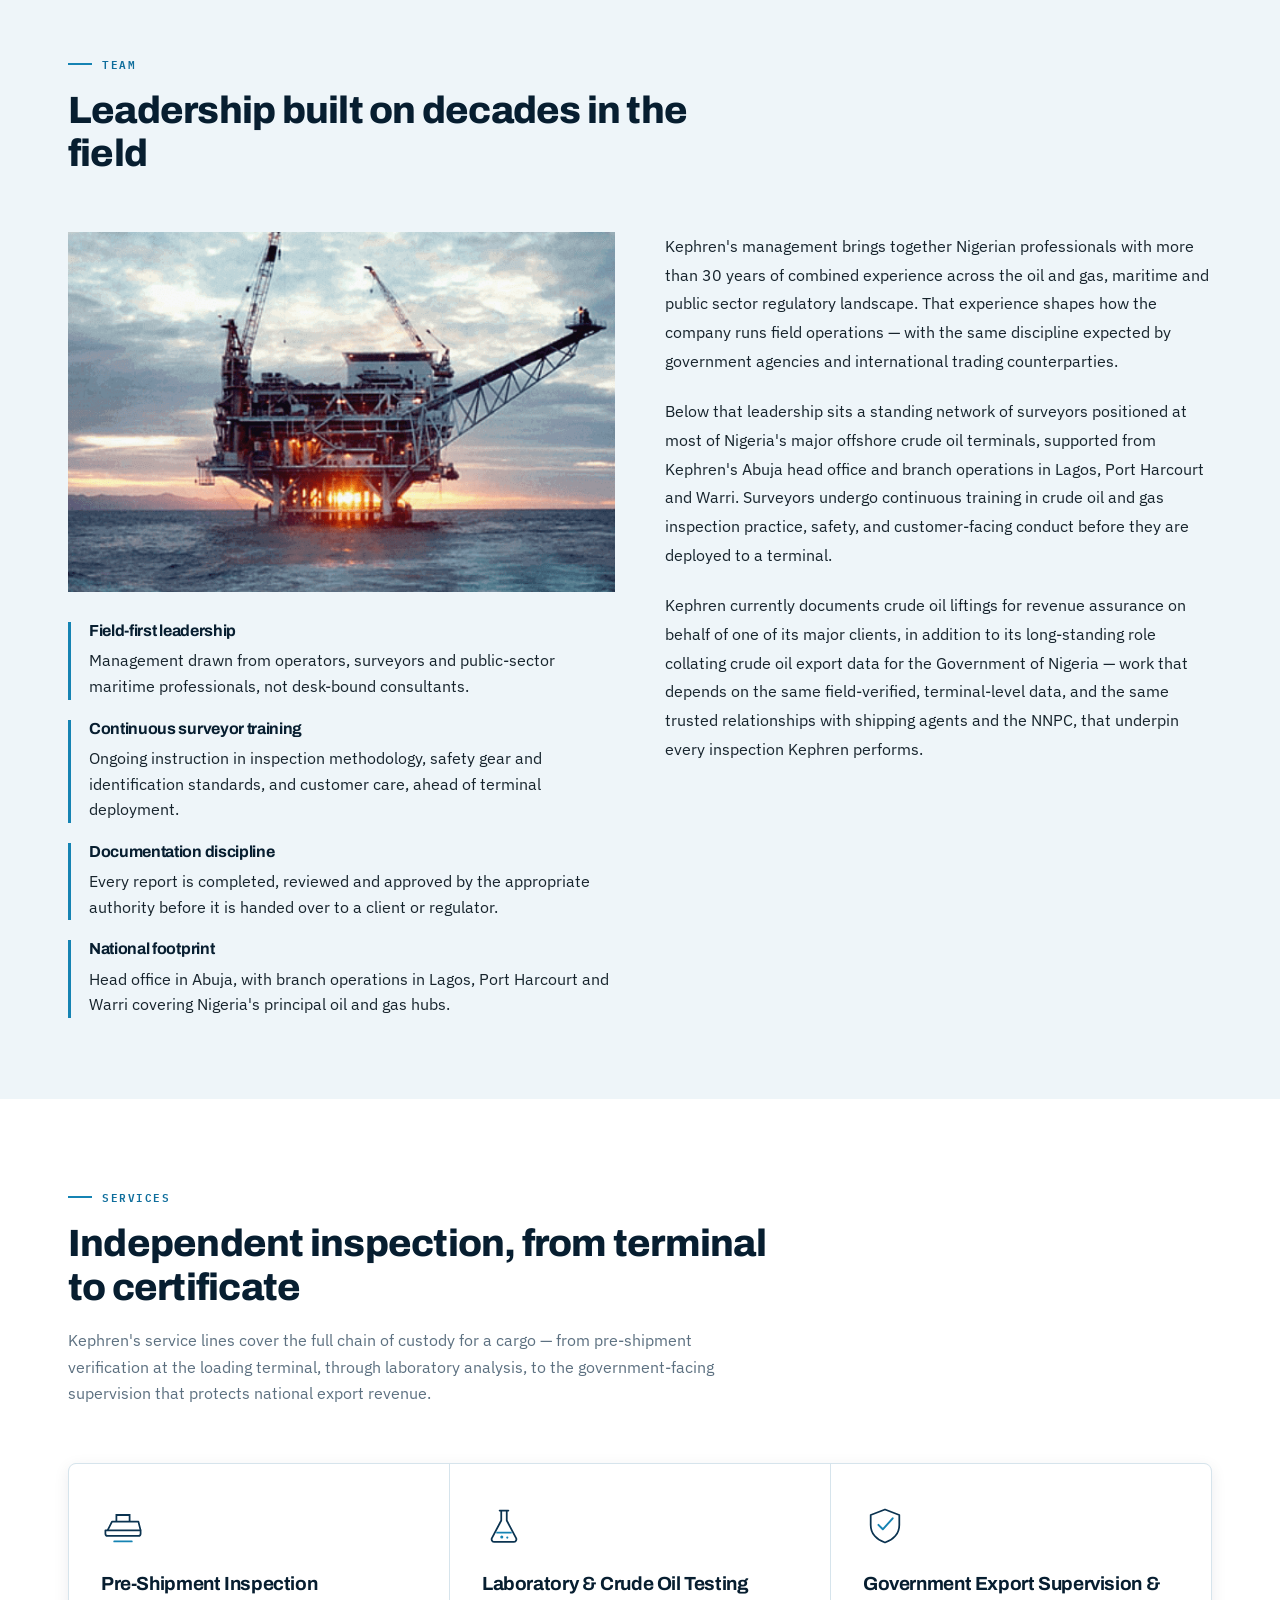
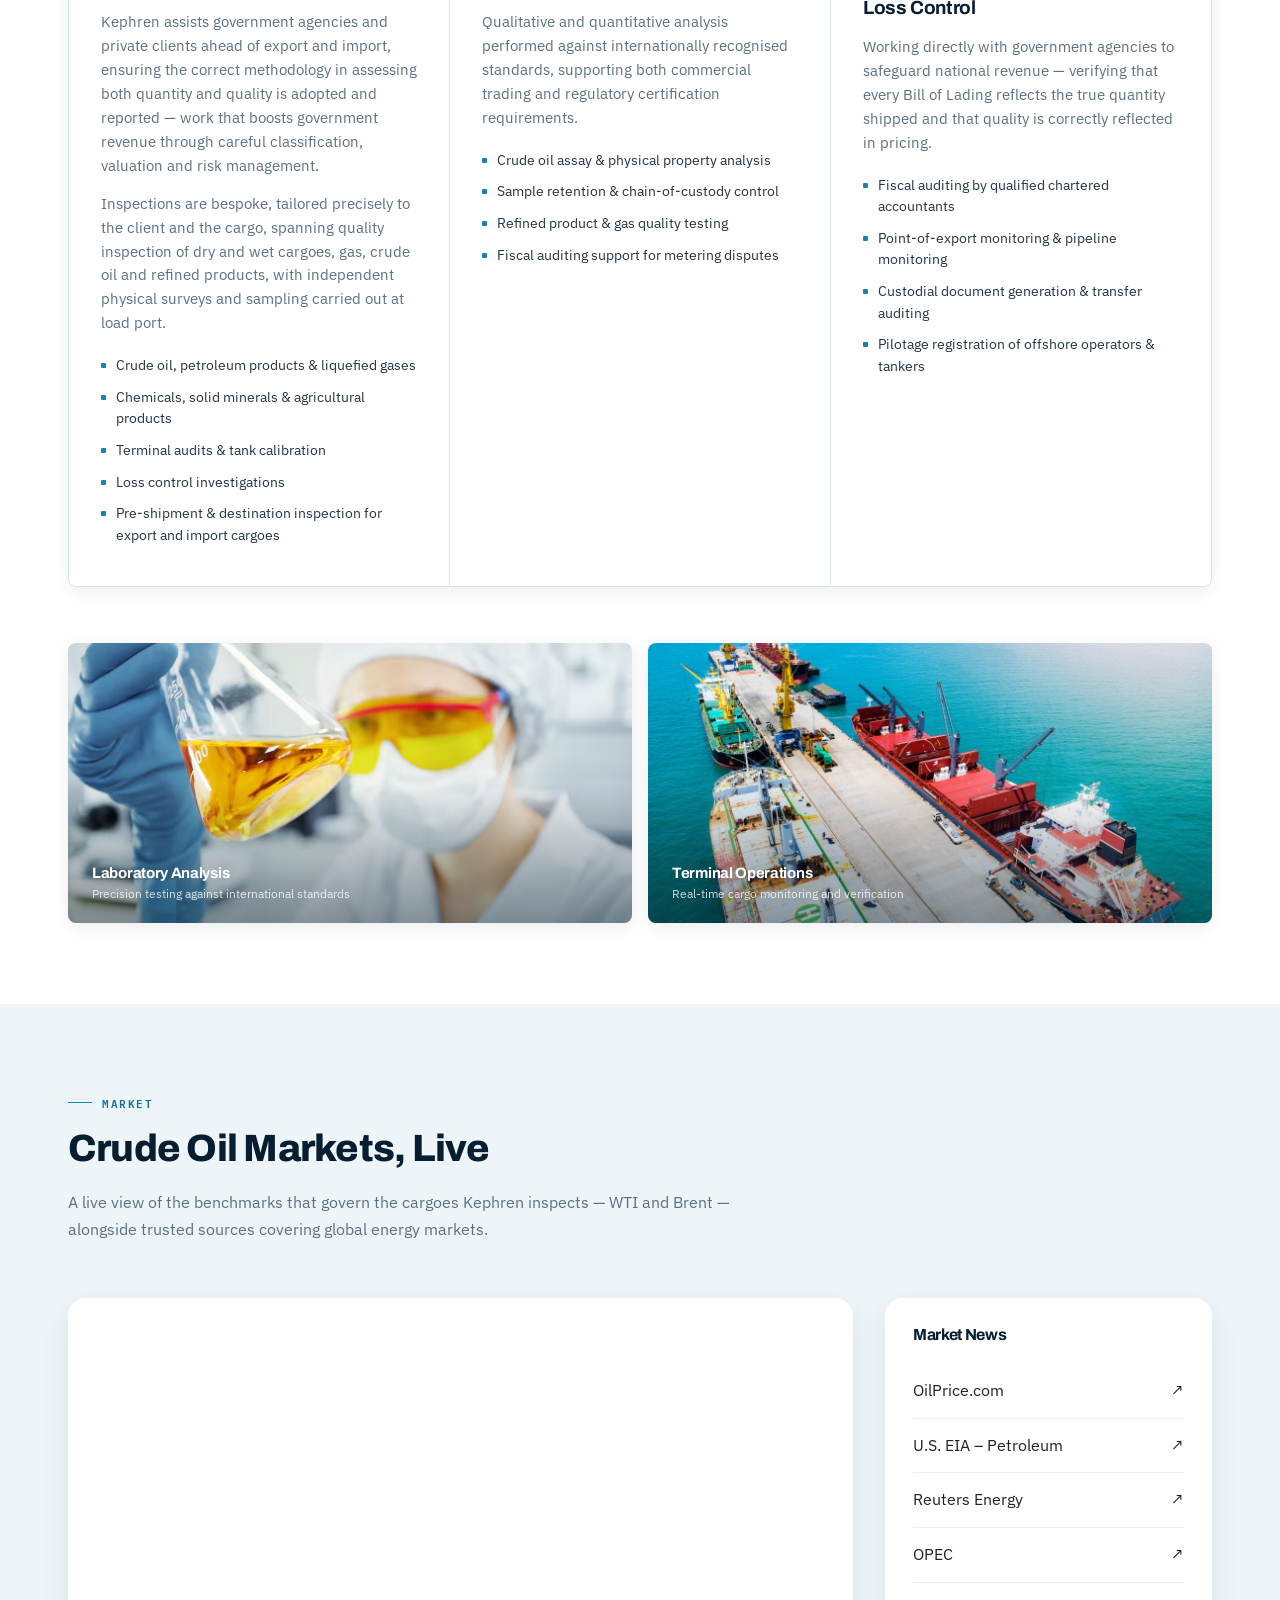
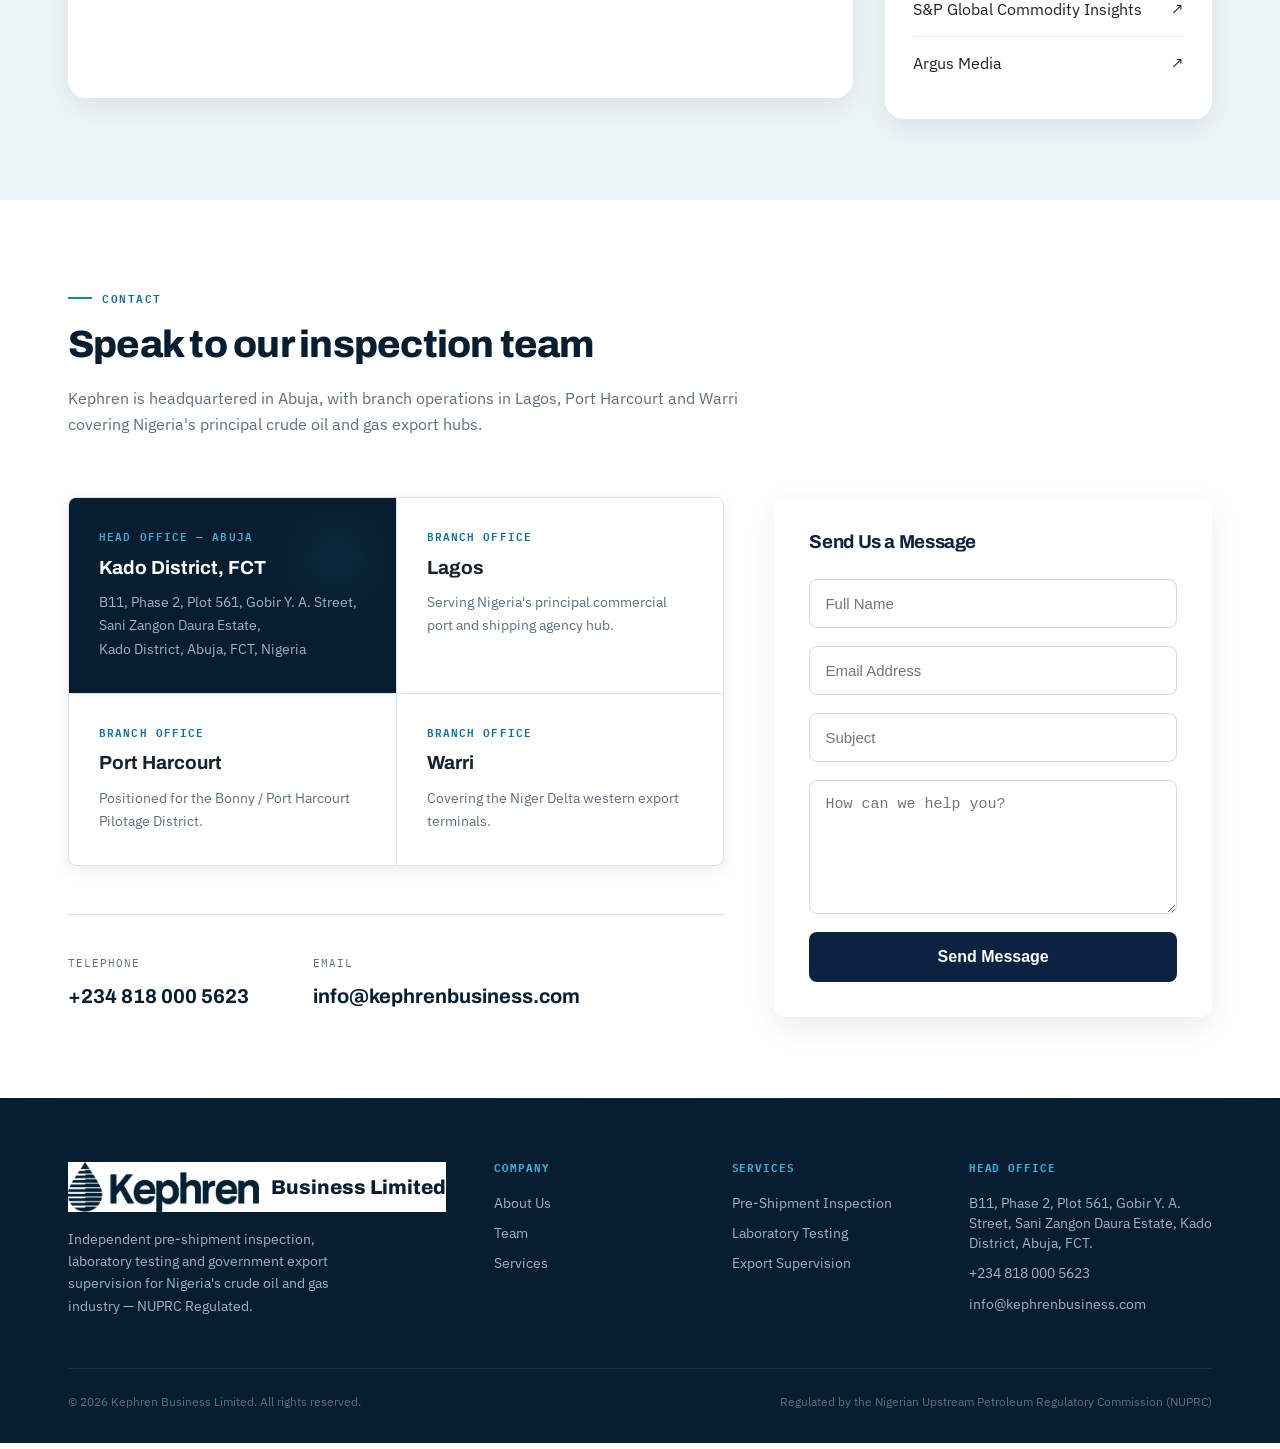
<file: index copy.html>
<!doctype html>
<html lang="en">
  <head>
    <!-- ==========================================================
         BASIC
    =========================================================== -->
    <meta charset="UTF-8">
    <meta http-equiv="X-UA-Compatible" content="IE=edge">
    <meta name="viewport" content="width=device-width, initial-scale=1">

    <title>Kephren Business Limited | NUPRC Regulated Crude Oil, Gas & Pre-Shipment Inspection Company in Nigeria</title>

    <meta name="title" content="Kephren Business Limited | NUPRC Regulated Crude Oil, Gas & Pre-Shipment Inspection Company in Nigeria">

    <meta name="description"
        content="Kephren Business Limited is a leading Nigerian oil and gas inspection company providing pre-shipment inspection, crude oil quantity and quality verification, laboratory testing, export supervision, marine inspection, cargo surveying, petroleum inspection, and regulatory compliance services across Nigeria.">

    <meta name="author" content="Kephren Business Limited">
    <meta name="robots" content="index, follow, max-image-preview:large, max-snippet:-1, max-video-preview:-1">
    <meta name="googlebot" content="index, follow">
    <meta name="bingbot" content="index, follow">

    <link rel="canonical" href="https://www.kephrenbusiness.com/">

    <!-- ==========================================================
         BRANDING
    =========================================================== -->

    <meta name="application-name" content="Kephren Business Limited">
    <meta name="apple-mobile-web-app-title" content="Kephren">
    <meta name="theme-color" content="#0B3350">
    <meta name="color-scheme" content="light">

    <!-- ==========================================================
         GEO
    =========================================================== -->

    <meta name="geo.region" content="NG">
    <meta name="geo.country" content="Nigeria">
    <meta name="geo.placename" content="Abuja">
    <meta name="ICBM" content="9.0765,7.3986">

    <!-- ==========================================================
         OPEN GRAPH
    =========================================================== -->

    <meta property="og:type" content="website">
    <meta property="og:locale" content="en_NG">
    <meta property="og:site_name" content="Kephren Business Limited">

    <meta property="og:title"
        content="Kephren Business Limited | Crude Oil & Gas Inspection Experts">

    <meta property="og:description"
        content="Independent pre-shipment inspection, laboratory testing, cargo surveying and export supervision services for Nigeria's oil and gas industry.">

    <meta property="og:url"
        content="https://www.kephrenbusiness.com">

    <meta property="og:image"
        content="https://www.kephrenbusiness.com/images/og-image.jpg">

    <meta property="og:image:width" content="1200">
    <meta property="og:image:height" content="630">

    <!-- ==========================================================
         TWITTER
    =========================================================== -->

    <meta name="twitter:card" content="summary_large_image">

    <meta name="twitter:title"
        content="Kephren Business Limited">

    <meta name="twitter:description"
        content="Nigeria's trusted crude oil, gas and petroleum inspection company.">

    <meta name="twitter:image"
        content="https://www.kephrenbusiness.com/images/og-image.jpg">

    <!-- ==========================================================
         FAVICONS
    =========================================================== -->

    <link rel="icon" href="/logo1.png">
    <link rel="icon" type="image/png" sizes="32x32" href="/favicon-32.png">
    <link rel="icon" type="image/png" sizes="192x192" href="/android-chrome-192.png">

    <link rel="apple-touch-icon" href="/apple-touch-icon.png">

    <!-- ==========================================================
         PERFORMANCE
    =========================================================== -->

    <link rel="preconnect" href="https://fonts.googleapis.com">

    <link rel="preconnect"
        href="https://fonts.gstatic.com"
        crossorigin>

    <link rel="dns-prefetch"
        href="//fonts.googleapis.com">

    <link rel="dns-prefetch"
        href="//fonts.gstatic.com">

    <link rel="preload"
        href="styles.css"
        as="style">

    <link rel="stylesheet"
        href="styles.css">

    <link rel="preload"
        href="logo1.png"
        as="image">

    <!-- ==========================================================
         GOOGLE FONTS
    =========================================================== -->

    <link
        href="https://fonts.googleapis.com/css2?family=Archivo:wght@500;600;700;800&family=IBM+Plex+Sans:wght@400;500;600&family=IBM+Plex+Mono:wght@500;600&display=swap"
        rel="stylesheet">

    <!-- ==========================================================
         STRUCTURED DATA
    =========================================================== -->

    <script type="application/ld+json">
{
  "@context":"https://schema.org",
  "@type":"Organization",
  "name":"Kephren Business Limited",
  "url":"https://www.kephrenbusiness.com",
  "logo":"https://www.kephrenbusiness.com/logo.png",
  "image":"https://www.kephrenbusiness.com/images/og-image.jpg",
  "description":"Independent crude oil and gas inspection company providing pre-shipment inspection, laboratory testing and export supervision services in Nigeria.",
  "email":"info@kephrenbusiness.com",
  "telephone":"+2348180005623",
  "address":{
      "@type":"PostalAddress",
      "streetAddress":"B11 Phase 2 Plot 561 Gobir Y.A Street, Sani Zangon Daura Estate",
      "addressLocality":"Abuja",
      "addressRegion":"FCT",
      "addressCountry":"NG"
  },
  "sameAs":[
      "https://www.linkedin.com/company/kephrenbusiness",
      "https://x.com/kephrenbusiness",
      "https://facebook.com/kephrenbusiness"
  ]
}
</script>

</head>
  <body>
    <!-- Utility bar -->
    <div class="utility-bar">
      <div class="wrap">
        <span
          >NUPRC-regulated pre-shipment inspection & export supervision agent —
          Nigeria</span
        >
        <div class="utility-links">
          <a href="tel:+2348180005623">+234 818 000 5623</a>
          <a href="mailto:info@kephrenbusiness.com">info@kephrenbusiness.com</a>
        </div>
      </div>
    </div>

    <!-- Header -->
    <header>
      <nav class="topnav">
        <a href="#top" class="brand">
          <img src="logo1.png" alt="" style="height: 50px" />
          <div>
            <div class="brand-word">KEPHREN<span>.</span></div>
             <div class="brand-sub">Business Limited<span>.</span></div>
            
          </div>
        </a>
        <button class="nav-toggle" id="navToggle" aria-label="Toggle menu">
          <span></span><span></span><span></span>
        </button>
        <div class="nav-links" id="navLinks">
          <a href="#about">About Us</a>
          <a href="#team">Team</a>
          <a href="#services">Services</a>
          <a href="#contact">Contact</a>
          <a href="#contact" class="cta-btn" style="padding: 10px;" >Request Inspection</a>
        </div>
      </nav>
    </header>

    <!-- Ticker -->
    <div class="ticker-band">
      <div class="tradingview-widget-container">
        <div class="tradingview-widget-container__widget"></div>
        <script
          type="text/javascript"
          src="https://s3.eu-central-1.amazonaws.com/tradingview.com/external-embedding/embed-widget-ticker-tape.js"
          async
        >
          {
            "symbols": [
              {"proName": "NYMEX:CL1!", "title": "WTI Crude"},
              {"proName": "ICEEUR:BRN1!", "title": "Brent Crude"},
              {"proName": "NYMEX:NG1!", "title": "Henry Hub Nat Gas"},
              {"proName": "FX_IDC:USDNGN", "title": "USD/NGN"},
              {"proName": "TVC:UKOIL", "title": "UK Oil"}
            ],
            "showSymbolLogo": false,
            "isTransparent": true,
            "displayMode": "compact",
            "colorTheme": "light",
            "locale": "en"
          }
        </script>
      </div>
    </div>

    <!-- Hero -->
    <div id="top"></div>
    <section class="hero">
      <div class="wrap">
        <div class="hero-grid">
          <div class="hero-content">
            <div class="eyebrow">Pre-shipment & export inspection</div>
            <h1>
              Fourteen years offshore.<br />Every barrel <em>accounted for.</em>
            </h1>
            <p class="lede">
              Kephren Business Limited is a Nigerian-owned pre-shipment
              inspection, laboratory testing and government export supervision
              agent, with surveyors stationed at the country's major offshore
              crude oil terminals and the Nigerian Port Authority's
              appointed agent for crude oil export data collation since 2012.
            </p>
            <div class="hero-ctas">
              <a href="#services" class="btn-primary">
                Our Services
                <svg
                  viewBox="0 0 16 16"
                  fill="none"
                  xmlns="http://www.w3.org/2000/svg"
                >
                  <path
                    d="M3 8h10M9 4l4 4-4 4"
                    stroke="currentColor"
                    stroke-width="1.5"
                    stroke-linecap="round"
                    stroke-linejoin="round"
                  />
                </svg>
              </a>
              <a href="#about" class="btn-ghost">About the Company</a>
            </div>
          </div>
          <div class="hero-visual reveal reveal-delay-2">
            <div class="hero-img-track">
              <img src="avce.jpg" alt="Egina FPSO offshore Nigeria" />
            </div>
          </div>
        </div>
      </div>
    </section>

    <!-- Stats -->
    <div class="stat-strip">
      <div class="wrap">
        <div class="stat reveal">
          <svg class="stat-icon" viewBox="0 0 48 48" fill="none">
            <circle
              cx="24"
              cy="24"
              r="20"
              stroke="currentColor"
              stroke-width="1.5"
            />
            <path
              d="M24 12v12l8 4"
              stroke="currentColor"
              stroke-width="1.5"
              stroke-linecap="round"
            />
          </svg>
          <div class="num">2008</div>
          <div class="lbl">
            Incorporated under CAMA as a 100% Nigerian-owned company
          </div>
        </div>
        <div class="stat reveal reveal-delay-1">
          <svg class="stat-icon" viewBox="0 0 48 48" fill="none">
            <path
              d="M8 40V20L24 8l16 12v20"
              stroke="currentColor"
              stroke-width="1.5"
            />
            <path
              d="M18 40V28h12v12"
              stroke="currentColor"
              stroke-width="1.5"
            />
          </svg>
          <div class="num">30+</div>
          <div class="lbl">
            Years combined leadership experience across the Nigerian oil & gas
            sector
          </div>
        </div>
        <div class="stat reveal reveal-delay-2">
          <svg class="stat-icon" viewBox="0 0 48 48" fill="none">
            <rect
              x="8"
              y="8"
              width="32"
              height="32"
              rx="2"
              stroke="currentColor"
              stroke-width="1.5"
            />
            <path
              d="M8 16h32M16 8v32M32 8v32"
              stroke="currentColor"
              stroke-width="1.5"
            />
          </svg>
          <div class="num">2012</div>
          <div class="lbl">
            Appointed by the Nigerian Ports Authority for crude oil data
            collection and monitoring
          </div>
        </div>
        <div class="stat reveal reveal-delay-3">
          <svg class="stat-icon" viewBox="0 0 48 48" fill="none">
            <path
              d="M24 4L6 14v20l18 10 18-10V14L24 4z"
              stroke="currentColor"
              stroke-width="1.5"
            />
            <path d="M24 24v20" stroke="currentColor" stroke-width="1.5" />
            <path d="M24 24L6 14" stroke="currentColor" stroke-width="1.5" />
            <path d="M24 24l18-10" stroke="currentColor" stroke-width="1.5" />
          </svg>
          <div class="num">NUPRC</div>
          <div class="lbl">
            Regulated by the Nigerian Upstream Petroleum Regulatory Commission
          </div>
        </div>
      </div>
    </div>

    <!-- About -->
    <section id="about">
      <div class="wrap">
        <div class="section-head reveal">
          <div class="eyebrow">About Us</div>
          <h2>Our Company</h2>
          <p>
            Kephren Business Nigeria Limited is a private limited liability
            company incorporated under the Companies and Allied Matters Act,
            built by Nigerian professionals with decades of experience across
            the Nigerian maritime, crude oil and gas industry.
          </p>
        </div>
        <div class="about-grid">
          <div class="about-copy reveal">
            <p>
              Since incorporation, Kephren has developed the manpower, capacity
              and professionalism to operate as an independent inspection agent
              for crude oil and gas monitoring and evaluation, with surveyors
              trained and equipped for production and export data collation,
              quality and quantity testing, and pollution monitoring at both
              offshore and onshore export terminals.
            </p>
            <p>
              Kephren leverages daily satellite imagery and real-time AIS
              vessel-tracking data alongside its field surveyors, giving clients
              continuous visibility of loadings, vessel movements and cargo
              positions at Nigeria's offshore export terminals — the same
              terminals where Kephren has maintained a physical survey presence
              for well over a decade.
            </p>
            <p>
              The company operates as the appointed agent to the Nigerian Port Authority for the collation of crude oil lifting and export data at
              the country's offshore terminals, a mandate first awarded in 2012
              and renewed since. That project has built Kephren a close working
              relationship with all of Nigeria's major crude oil shipping agents
              and with the Nigerian National Petroleum Corporation (NNPC),
              giving it one of the longest continuous inspection track records
              of any independent agent operating offshore Nigeria.
            </p>
            <div class="license-tag">
              <span class="dot"></span> Regulated by the Nigerian Upstream
              Petroleum Regulatory Commission (NUPRC)
            </div>
          </div>
          <div>
            <div class="about-image-wrap reveal reveal-delay-2">
              <img
                src="ab4.jpg"
                alt="Vessel inspection at offshore terminal"
              />
              <div class="about-image-caption">
                Offshore vessel inspection operations
              </div>
            </div>
            <div class="dept-list reveal reveal-delay-3">
              <div class="dept-card">
                <div class="dept-index">01</div>
                <div>
                  <h4>Oil & Gas Inspection and Documentation</h4>
                  <p>
                    Field survey, cargo documentation, training and quality
                    control for crude oil, refined products and gas inspections
                    at export terminals.
                  </p>
                </div>
              </div>
              <div class="dept-card">
                <div class="dept-index">02</div>
                <div>
                  <h4>Engineering & Information Systems</h4>
                  <p>
                    Operations backbone — data collation, satellite and AIS
                    monitoring platforms, and reconciliation systems supporting
                    revenue assurance.
                  </p>
                </div>
              </div>
              <div class="dept-card">
                <div class="dept-index">03</div>
                <div>
                  <h4>Marine Services</h4>
                  <p>
                    Environmental and pollution control monitoring at offshore
                    and onshore crude oil and gas export zones.
                  </p>
                </div>
              </div>
            </div>
          </div>
        </div>
      </div>
    </section>

    <!-- Track record / terminals -->
    <section class="track">
      <div class="wrap">
        <div class="track-grid">
          <div>
            <div class="eyebrow reveal">Track Record</div>
            <h2 class="reveal">
              A physical presence at Nigeria's offshore export terminals since
              2012.
            </h2>
            <p class="track-quote reveal">
              As agent to the Nigerian Ports Authority for the collation of
              crude oil lifting data, Kephren collates loading data directly at
              platform level, reconciles monthly with the NNPC Crude Oil
              Marketing Division and Nigeria's shipping agents, and verifies
              that every Bill of Lading reflects the quantity actually shipped —
              work it has carried out continuously for well over a decade.
            </p>
            <p class="track-presence reveal">
              That mandate has given Kephren a standing physical presence at
              most of Nigeria's major offshore crude oil export terminals, and a
              close, trusted working relationship with all of the country's
              major crude oil shipping agents and with the NNPC — the two
              counterparties every barrel of Nigerian crude passes through on
              its way to export.
            </p>

            <div class="track-stats-row reveal">
              <div class="track-stat-item">
                <div class="num" data-count="14">0</div>
                <div class="lbl">
                  Years of continuous government agency appointment
                </div>
              </div>
              <div class="track-stat-item">
                <div class="num" data-count="8">0</div>
                <div class="lbl">Major offshore terminals under coverage</div>
              </div>
              <div class="track-stat-item">
                <div class="num" data-count="100">0</div>
                <div class="lbl">Percent Nigerian-owned and operated</div>
              </div>
            </div>

            <p class="track-note">
              Nigerian offshore crude oil export terminals — coverage maintained
              under continuous government agency appointment since 2012.
            </p>
          </div>
          <div class="reveal reveal-delay-2">
            <div class="terminal-map-wrap">
              <svg
                class="terminal-map"
                viewBox="0 0 460 320"
                xmlns="http://www.w3.org/2000/svg"
              >
                <path
                  d="M0,70 C60,50 110,95 170,68 C230,42 270,90 330,72 C380,58 420,80 460,64 L460,0 L0,0 Z"
                  fill="#0F2A42"
                />
                <text
                  x="26"
                  y="34"
                  font-family="IBM Plex Mono, monospace"
                  font-size="11"
                  font-weight="600"
                  fill="#8FA9BA"
                  letter-spacing="1"
                >
                  NIGER DELTA COAST
                </text>
                <g stroke="rgba(255,255,255,0.06)" stroke-width="1">
                  <path d="M0,110 C90,100 160,120 460,105" fill="none" />
                  <path d="M0,160 C100,150 180,168 460,152" fill="none" />
                  <path d="M0,210 C110,202 200,216 460,200" fill="none" />
                  <path d="M0,260 C120,254 210,264 460,250" fill="none" />
                  <path d="M0,310 C130,306 220,312 460,300" fill="none" />
                </g>
                <line
                  x1="120"
                  y1="88"
                  x2="120"
                  y2="128"
                  stroke="#3FA9D6"
                  stroke-width="1"
                  stroke-dasharray="2 3"
                />
                <circle cx="120" cy="128" r="5" fill="#3FA9D6" />
                <text
                  x="132"
                  y="122"
                  font-family="IBM Plex Mono, monospace"
                  font-size="12"
                  font-weight="600"
                  fill="#FFFFFF"
                >
                  Bonny
                </text>
                <text
                  x="132"
                  y="136"
                  font-family="IBM Plex Mono, monospace"
                  font-size="9.5"
                  fill="#9FB2BE"
                >
                  Rivers State
                </text>
                <line
                  x1="55"
                  y1="58"
                  x2="55"
                  y2="150"
                  stroke="#3FA9D6"
                  stroke-width="1"
                  stroke-dasharray="2 3"
                />
                <circle cx="55" cy="150" r="5" fill="#3FA9D6" />
                <text
                  x="67"
                  y="144"
                  font-family="IBM Plex Mono, monospace"
                  font-size="12"
                  font-weight="600"
                  fill="#FFFFFF"
                >
                  Brass
                </text>
                <text
                  x="67"
                  y="158"
                  font-family="IBM Plex Mono, monospace"
                  font-size="9.5"
                  fill="#9FB2BE"
                >
                  Bayelsa State
                </text>
                <line
                  x1="255"
                  y1="80"
                  x2="290"
                  y2="210"
                  stroke="#3FA9D6"
                  stroke-width="1"
                  stroke-dasharray="2 3"
                />
                <circle cx="290" cy="210" r="5" fill="#3FA9D6" />
                <text
                  x="302"
                  y="204"
                  font-family="IBM Plex Mono, monospace"
                  font-size="12"
                  font-weight="600"
                  fill="#FFFFFF"
                >
                  Akpo
                </text>
                <text
                  x="302"
                  y="218"
                  font-family="IBM Plex Mono, monospace"
                  font-size="9.5"
                  fill="#9FB2BE"
                >
                  OML 130, deepwater
                </text>
                <line
                  x1="180"
                  y1="76"
                  x2="150"
                  y2="270"
                  stroke="#3FA9D6"
                  stroke-width="1"
                  stroke-dasharray="2 3"
                />
                <circle cx="150" cy="270" r="5" fill="#3FA9D6" />
                <text
                  x="162"
                  y="264"
                  font-family="IBM Plex Mono, monospace"
                  font-size="12"
                  font-weight="600"
                  fill="#FFFFFF"
                >
                  Usan
                </text>
                <text
                  x="162"
                  y="278"
                  font-family="IBM Plex Mono, monospace"
                  font-size="9.5"
                  fill="#9FB2BE"
                >
                  OML 138, deepwater
                </text>
              </svg>
            </div>
          </div>
        </div>
      </div>
    </section>

    <!-- Team -->
    <section id="team" class="tint">
      <div class="wrap">
        <div class="section-head reveal">
          <div class="eyebrow">Team</div>
          <h2>Leadership built on decades in the field</h2>
        </div>
        <div class="team-grid">

    <!-- LEFT COLUMN -->
    <div class="reveal">

        <div class="team-image-wrap">
            <img src="ab5.png" alt="Offshore oil platform at dusk">
        </div>

        <div class="team-pillars">

            <div class="pillar">
                <h4>Field-first leadership</h4>
                <p>
                    Management drawn from operators, surveyors and public-sector
                    maritime professionals, not desk-bound consultants.
                </p>
            </div>

            <div class="pillar">
                <h4>Continuous surveyor training</h4>
                <p>
                    Ongoing instruction in inspection methodology, safety gear and
                    identification standards, and customer care, ahead of terminal
                    deployment.
                </p>
            </div>

            <div class="pillar">
                <h4>Documentation discipline</h4>
                <p>
                    Every report is completed, reviewed and approved by the
                    appropriate authority before it is handed over to a client or
                    regulator.
                </p>
            </div>

            <div class="pillar">
                <h4>National footprint</h4>
                <p>
                    Head office in Abuja, with branch operations in Lagos, Port
                    Harcourt and Warri covering Nigeria's principal oil and gas
                    hubs.
                </p>
            </div>

        </div>

    </div>

    <!-- RIGHT COLUMN -->
    <div class="team-copy reveal reveal-delay-2">

        <p>
            Kephren's management brings together Nigerian professionals with
            more than 30 years of combined experience across the oil and
            gas, maritime and public sector regulatory landscape. That
            experience shapes how the company runs field operations — with
            the same discipline expected by government agencies and
            international trading counterparties.
        </p>

        <p>
            Below that leadership sits a standing network of surveyors
            positioned at most of Nigeria's major offshore crude oil
            terminals, supported from Kephren's Abuja head office and branch
            operations in Lagos, Port Harcourt and Warri. Surveyors undergo
            continuous training in crude oil and gas inspection practice,
            safety, and customer-facing conduct before they are deployed to
            a terminal.
        </p>

        <p>
            Kephren currently documents crude oil liftings for revenue
            assurance on behalf of one of its major clients, in addition to
            its long-standing role collating crude oil export data for the
            Government of Nigeria — work that depends on the same
            field-verified, terminal-level data, and the same trusted
            relationships with shipping agents and the NNPC, that underpin
            every inspection Kephren performs.
        </p>

    </div>

</div>
      </div>
    </section>

    <!-- Services -->
    <section id="services">
      <div class="wrap">
        <div class="section-head reveal">
          <div class="eyebrow">Services</div>
          <h2>Independent inspection, from terminal to certificate</h2>
          <p>
            Kephren's service lines cover the full chain of custody for a cargo
            — from pre-shipment verification at the loading terminal, through
            laboratory analysis, to the government-facing supervision that
            protects national export revenue.
          </p>
        </div>
        <div class="service-grid">
          <div class="service-card reveal">
            <svg
              class="service-icon"
              width="44"
              height="44"
              viewBox="0 0 40 40"
              fill="none"
            >
              <path
                d="M6 24L10 16L34 16L36 24"
                stroke="#0B3350"
                stroke-width="1.6"
                stroke-linejoin="round"
              />
              <path
                d="M4 24H36V27C36 28.1 35.1 29 34 29H6C4.9 29 4 28.1 4 27V24Z"
                stroke="#0B3350"
                stroke-width="1.6"
                stroke-linejoin="round"
              />
              <path d="M14 16V10H26V16" stroke="#0B3350" stroke-width="1.6" />
              <path
                d="M12 34H28"
                stroke="#1583B3"
                stroke-width="1.6"
                stroke-linecap="round"
              />
            </svg>
            <h3>Pre-Shipment Inspection</h3>
            <p class="desc">
              Kephren assists government agencies and private clients ahead of
              export and import, ensuring the correct methodology in assessing
              both quantity and quality is adopted and reported — work that
              boosts government revenue through careful classification,
              valuation and risk management.
            </p>
            <p class="desc">
              Inspections are bespoke, tailored precisely to the client and the
              cargo, spanning quality inspection of dry and wet cargoes, gas,
              crude oil and refined products, with independent physical surveys
              and sampling carried out at load port.
            </p>
            <ul class="service-list">
              <li>Crude oil, petroleum products & liquefied gases</li>
              <li>Chemicals, solid minerals & agricultural products</li>
              <li>Terminal audits & tank calibration</li>
              <li>Loss control investigations</li>
              <li>
                Pre-shipment & destination inspection for export and import
                cargoes
              </li>
            </ul>
          </div>
          <div class="service-card reveal reveal-delay-1">
            <svg
              class="service-icon"
              width="44"
              height="44"
              viewBox="0 0 40 40"
              fill="none"
            >
              <path
                d="M16 6H24"
                stroke="#0B3350"
                stroke-width="1.6"
                stroke-linecap="round"
              />
              <path
                d="M17.5 6V15L9 31C8.2 32.6 9.4 34.5 11.2 34.5H28.8C30.6 34.5 31.8 32.6 31 31L22.5 15V6"
                stroke="#0B3350"
                stroke-width="1.6"
                stroke-linejoin="round"
              />
              <path d="M13 26H27" stroke="#1583B3" stroke-width="1.6" />
              <circle cx="18" cy="30" r="1.4" fill="#1583B3" />
              <circle cx="23" cy="30.5" r="1" fill="#1583B3" />
            </svg>
            <h3>Laboratory & Crude Oil Testing</h3>
            <p class="desc">
              Qualitative and quantitative analysis performed against
              internationally recognised standards, supporting both commercial
              trading and regulatory certification requirements.
            </p>
            <ul class="service-list">
              <li>Crude oil assay & physical property analysis</li>
              <li>Sample retention & chain-of-custody control</li>
              <li>Refined product & gas quality testing</li>
              <li>Fiscal auditing support for metering disputes</li>
            </ul>
          </div>
          <div class="service-card reveal reveal-delay-2">
            <svg
              class="service-icon"
              width="44"
              height="44"
              viewBox="0 0 40 40"
              fill="none"
            >
              <path
                d="M20 5L33 10V19C33 27 27.5 32.7 20 35C12.5 32.7 7 27 7 19V10L20 5Z"
                stroke="#0B3350"
                stroke-width="1.6"
                stroke-linejoin="round"
              />
              <path
                d="M14 19L18 23L27 13"
                stroke="#1583B3"
                stroke-width="1.8"
                stroke-linecap="round"
                stroke-linejoin="round"
              />
            </svg>
            <h3>Government Export Supervision & Loss Control</h3>
            <p class="desc">
              Working directly with government agencies to safeguard national
              revenue — verifying that every Bill of Lading reflects the true
              quantity shipped and that quality is correctly reflected in
              pricing.
            </p>
            <ul class="service-list">
              <li>Fiscal auditing by qualified chartered accountants</li>
              <li>Point-of-export monitoring & pipeline monitoring</li>
              <li>Custodial document generation & transfer auditing</li>
              <li>Pilotage registration of offshore operators & tankers</li>
            </ul>
          </div>
        </div>

        <div class="services-images">
          <div class="services-img-wrap reveal">
            <img
              src="ab6.avif"
              alt="Laboratory oil quality analysis"
            />
            <div class="services-img-caption">
              <h5>Laboratory Analysis</h5>
              <p>Precision testing against international standards</p>
            </div>
          </div>
          <div class="services-img-wrap reveal reveal-delay-1">
            <img
              src="ab9.jpg"
              alt="Crude oil tanker loading at terminal"
            />
            <div class="services-img-caption">
              <h5>Terminal Operations</h5>
              <p>Real-time cargo monitoring and verification</p>
            </div>
          </div>
        </div>
      </div>
    </section>

    

    <!-- Market -->
    <!-- Market -->
    <section class="tint">
      <div class="wrap">
        <div class="section-head reveal">
          <div class="eyebrow">Market</div>
          <h2>Crude Oil Markets, Live</h2>
          <p>
            A live view of the benchmarks that govern the cargoes Kephren
            inspects — WTI and Brent — alongside trusted sources covering global
            energy markets.
          </p>
        </div>

        <div class="market-grid reveal">
          <!-- LEFT COLUMN -->
          <div class="market-panel" style="height: 400px; width: 100%">
            <!-- TradingView Advanced Chart -->
            <div
              class="tradingview-widget-container"
              style="height: 400px; width: 100%"
            >
              <div
                class="tradingview-widget-container__widget"
                style="height: 400px; width: 100%"
              ></div>

              <script
                type="text/javascript"
                src="https://s3.tradingview.com/external-embedding/embed-widget-advanced-chart.js"
                async
              >
                {
                  "autosize": true,
                  "symbol": "TVC:USOIL",
                  "interval": "D",
                  "timezone": "Etc/UTC",
                  "theme": "light",
                  "style": "1",
                  "locale": "en",
                  "allow_symbol_change": true,
                  "save_image": true,
                  "calendar": false,
                  "details": false,
                  "hide_side_toolbar": true,
                  "hide_top_toolbar": false,
                  "hide_legend": false,
                  "hide_volume": false,
                  "backgroundColor": "#ffffff",
                  "gridColor": "rgba(46,46,46,0.06)",
                  "withdateranges": true,

                  "compareSymbols":[
                    {
                      "symbol":"TVC:UKOIL",
                      "position":"SameScale"
                    },
                    {
                      "symbol":"NYMEX:NG1!",
                      "position":"SameScale"
                    },
                    {
                      "symbol":"COMEX:GC1!",
                      "position":"SameScale"
                    }
                  ]
                }
              </script>
            </div>
          </div>

          <!-- RIGHT COLUMN -->
          <div class="market-side">
            <h4>Market News</h4>

            <ul class="source-list">
              <li>
                <a href="https://oilprice.com" target="_blank">
                  OilPrice.com
                  <span class="arrow">↗</span>
                </a>
              </li>

              <li>
                <a href="https://www.eia.gov/petroleum/" target="_blank">
                  U.S. EIA – Petroleum
                  <span class="arrow">↗</span>
                </a>
              </li>

              <li>
                <a
                  href="https://www.reuters.com/business/energy/"
                  target="_blank"
                >
                  Reuters Energy
                  <span class="arrow">↗</span>
                </a>
              </li>

              <li>
                <a href="https://www.opec.org/" target="_blank">
                  OPEC
                  <span class="arrow">↗</span>
                </a>
              </li>

              <li>
                <a
                  href="https://www.spglobal.com/commodityinsights/"
                  target="_blank"
                >
                  S&P Global Commodity Insights
                  <span class="arrow">↗</span>
                </a>
              </li>

              <li>
                <a href="https://www.argusmedia.com/" target="_blank">
                  Argus Media
                  <span class="arrow">↗</span>
                </a>
              </li>
            </ul>
          </div>
        </div>
      </div>
    </section>

    <!-- Contact -->
<section id="contact">
  <div class="wrap">

    <div class="section-head reveal">
      <div class="eyebrow">Contact</div>
      <h2>Speak to our inspection team</h2>
      <p>
        Kephren is headquartered in Abuja, with branch operations in Lagos,
        Port Harcourt and Warri covering Nigeria's principal crude oil and
        gas export hubs.
      </p>
    </div>

    <div class="contact-layout reveal">

      <!-- LEFT SIDE -->
      <div class="contact-info">

        <div class="contact-grid">
          <div class="office-card hq">
            <h4>Head Office — Abuja</h4>
            <div class="city">Kado District, FCT</div>
            <p class="addr">
              B11, Phase 2, Plot 561, Gobir Y. A. Street,
              <br>Sani Zangon Daura Estate,
              <br>Kado District, Abuja, FCT, Nigeria
            </p>
          </div>

          <div class="office-card">
            <h4>Branch Office</h4>
            <div class="city">Lagos</div>
            <p class="addr">
              Serving Nigeria's principal commercial port and shipping agency hub.
            </p>
          </div>

          <div class="office-card">
            <h4>Branch Office</h4>
            <div class="city">Port Harcourt</div>
            <p class="addr">
              Positioned for the Bonny / Port Harcourt Pilotage District.
            </p>
          </div>

          <div class="office-card">
            <h4>Branch Office</h4>
            <div class="city">Warri</div>
            <p class="addr">
              Covering the Niger Delta western export terminals.
            </p>
          </div>
        </div>

        <div class="contact-direct">
          <div class="item">
            <div class="lbl">Telephone</div>
            <div class="val">
              <a href="tel:+2348180005623">+234 818 000 5623</a>
            </div>
          </div>

          <div class="item">
            <div class="lbl">Email</div>
            <div class="val">
              <a href="mailto:info@kephrenbusiness.com">
                info@kephrenbusiness.com
              </a>
            </div>
          </div>
        </div>

      </div>

      <!-- RIGHT SIDE -->
      <div class="contact-form">

        <h3>Send Us a Message</h3>

        <form id="contact-form">

          <input
            type="text"
            name="from_name"
            placeholder="Full Name"
            required
          >

          <input
            type="email"
            name="reply_to"
            placeholder="Email Address"
            required
          >

          <input
            type="text"
            name="subject"
            placeholder="Subject"
            required
          >

          <textarea
            name="message"
            rows="6"
            placeholder="How can we help you?"
            required
          ></textarea>

          <button type="submit">
            Send Message
          </button>

        </form>

      </div>

    </div>

  </div>
</section>

    <!-- Footer -->
    <footer>
      <div class="wrap">
        <div class="footer-grid">
          <div>
            <a href="#top" class="brand" style="background-color: white;">
              <img src="logo.png" alt="" style="height: 50px" />
              <div>
                <div class="brand-word"style="color: #071E30;">Business Limited</div>
                
              </div>
            </a>
            <p class="footer-tagline">
              Independent pre-shipment inspection, laboratory testing and
              government export supervision for Nigeria's crude oil and gas
              industry — NUPRC Regulated.
            </p>
          </div>
          <div class="footer-col">
            <h5>Company</h5>
            <a href="#about">About Us</a>
            <a href="#team">Team</a>
            <a href="#services">Services</a>
          </div>
          <div class="footer-col">
            <h5>Services</h5>
            <a href="#services">Pre-Shipment Inspection</a>
            <a href="#services">Laboratory Testing</a>
            <a href="#services">Export Supervision</a>
          </div>
          <div class="footer-col">
            <h5>Head Office</h5>
            <p>
              B11, Phase 2, Plot 561, Gobir Y. A. Street, Sani Zangon Daura
              Estate, Kado District, Abuja, FCT.
            </p>
            <a href="tel:+2348180005623">+234 818 000 5623</a>
            <a href="mailto:info@kephrenbusiness.com"
              >info@kephrenbusiness.com</a
            >
          </div>
        </div>
        <div class="footer-bottom">
          <span
            >© <span id="year"></span> Kephren Business Limited. All rights
            reserved.</span
          >
          <span
            >Regulated by the Nigerian Upstream Petroleum Regulatory Commission
            (NUPRC)</span
          >
        </div>
      </div>
    </footer>

    <!-- Back to Top -->
    <button class="back-to-top" id="backToTop" aria-label="Back to top">
      <svg width="20" height="20" viewBox="0 0 20 20" fill="none">
        <path
          d="M10 16V4M4 10l6-6 6 6"
          stroke="currentColor"
          stroke-width="1.8"
          stroke-linecap="round"
          stroke-linejoin="round"
        />
      </svg>
    </button>

    <script src="scripts.js"></script>
  </body>
</html>
</file>
<file: styles.css>
/* =============================================
   KEPHREN BUSINESS LIMITED — World Class Styles
   ============================================= */

/* ─── CSS Variables ─── */
:root {
  --navy-950: #071E30;
  --navy-900: #0A2A42;
  --navy-800: #0B3350;
  --navy-700: #0F4266;
  --ocean-600: #0F6E9C;
  --ocean-500: #1583B3;
  --ocean-400: #3FA9D6;
  --ocean-300: #6CC4E8;
  --mist-50: #EEF5F9;
  --mist-100: #E1EEF5;
  --mist-200: #C8DDE8;
  --white: #FFFFFF;
  --ink-900: #0D1A24;
  --ink-800: #16232C;
  --ink-700: #233542;
  --slate-500: #5C7080;
  --slate-400: #7A8F9E;
  --slate-300: #9FB2BE;
  --slate-200: #B8C8D2;
  --line: #D6E4EC;
  --radius: 3px;
  --radius-lg: 8px;
  --shadow-sm: 0 1px 2px rgba(7,30,48,0.06);
  --shadow-md: 0 4px 16px rgba(7,30,48,0.08);
  --shadow-lg: 0 12px 40px rgba(7,30,48,0.12);
  --shadow-xl: 0 24px 64px rgba(7,30,48,0.16);
  --transition-fast: 0.2s cubic-bezier(0.4,0,0.2,1);
  --transition-base: 0.35s cubic-bezier(0.4,0,0.2,1);
  --transition-slow: 0.6s cubic-bezier(0.4,0,0.2,1);
}

/* ─── Reset & Base ─── */
*, *::before, *::after { box-sizing: border-box; margin: 0; padding: 0; }
html {
  scroll-behavior: smooth;
  width: 100%;
  max-width: 100%;
  overflow-x: hidden;
}
body {
  font-family: 'IBM Plex Sans', -apple-system, BlinkMacSystemFont, sans-serif;
  color: var(--ink-800);
  background: var(--white);
  -webkit-font-smoothing: antialiased;
  -moz-osx-font-smoothing: grayscale;
  line-height: 1.6;
  width: 100%;
  max-width: 100%;
  overflow-x: hidden;
}
h1, h2, h3, h4, h5 {
  font-family: 'Archivo', Arial, sans-serif;
  margin: 0;
  color: var(--navy-950);
  letter-spacing: -0.02em;
  line-height: 1.15;
}
p { margin: 0; }
a { color: inherit; text-decoration: none; }
img, svg { display: block; max-width: 100%; }
ul { list-style: none; padding: 0; margin: 0; }

/* ─── Typography Utilities ─── */
.mono { font-family: 'IBM Plex Mono', monospace; }
.text-gradient {
  background: linear-gradient(135deg, var(--ocean-500), var(--ocean-300));
  -webkit-background-clip: text;
  -webkit-text-fill-color: transparent;
  background-clip: text;
}

/* ─── Layout ─── */
.wrap {
  max-width: 1240px;
  margin: 0 auto;
  padding: 0 clamp(20px, 4vw, 48px);
}

/* ─── Eyebrow ─── */
.eyebrow {
  font-family: 'IBM Plex Mono', monospace;
  font-size: 11px;
  font-weight: 600;
  letter-spacing: 0.14em;
  text-transform: uppercase;
  color: var(--ocean-600);
  display: inline-flex;
  align-items: center;
  gap: 10px;
}
.eyebrow::before {
  content: "";
  width: 24px;
  height: 1.5px;
  background: var(--ocean-500);
  display: inline-block;
  transition: width var(--transition-base);
}
.eyebrow:hover::before { width: 36px; }

/* ─── Utility Bar ─── */
.utility-bar {
  background: var(--navy-950);
  color: var(--slate-300);
  font-family: 'IBM Plex Mono', monospace;
  font-size: 11.5px;
  letter-spacing: 0.02em;
}
.utility-bar .wrap {
  display: flex;
  justify-content: space-between;
  align-items: center;
  padding: 10px 48px;
  flex-wrap: wrap;
  gap: 6px 24px;
}
.utility-bar a {
  color: var(--slate-300);
  transition: color var(--transition-fast);
}
.utility-bar a:hover { color: var(--ocean-400); }
.utility-links { display: flex; gap: 24px; flex-wrap: wrap; align-items: center; }
.utility-download {
  display: none;
  align-items: center;
  justify-content: center;
  padding: 8px 12px;
  border-radius: 999px;
  background: rgba(63, 169, 214, 0.12);
  border: 1px solid rgba(108, 196, 232, 0.45);
  color: var(--white);
  font-family: 'IBM Plex Mono', monospace;
  font-size: 10.5px;
  font-weight: 600;
  letter-spacing: 0.08em;
  text-transform: uppercase;
  transition: all var(--transition-fast);
}
.utility-download:hover {
  background: rgba(63, 169, 214, 0.2);
  transform: translateY(-1px);
}

/* ─── Header / Nav ─── */
header {
  position: sticky; top: 0; z-index: 100;
  background: rgba(255,255,255,0.96);
  backdrop-filter: blur(12px) saturate(1.2);
  -webkit-backdrop-filter: blur(12px) saturate(1.2);
  border-bottom: 1px solid var(--line);
  transition: box-shadow var(--transition-base);
}
header.scrolled { box-shadow: var(--shadow-md); }

nav.topnav {
  display: flex;
  align-items: center;
  justify-content: space-between;
  padding: 14px 20px;
  max-width: 1240px;
  margin: 0 auto;
}

.brand { display: flex; align-items: center; gap: 12px; }
.brand-word {
  font-family: 'Archivo', Arial, sans-serif;
  font-weight: 800;
  font-size: 20px;
  color: var(--navy-950);
  line-height: 1;
}
.brand-word span { color: var(--ocean-600); }
.brand-sub {
  font-family: 'IBM Plex Mono', monospace;
  font-size: 9.5px;
  letter-spacing: 0.12em;
  color: var(--slate-500);
  text-transform: uppercase;
  margin-top: 2px;
}

/* Desktop Navigation */
.nav-links {
  display: flex;
  align-items: center;
  gap: 30px;
  font-size: 14px;
  font-weight: 500;
}

.nav-links a {
  position: relative;
  color: var(--ink-700);
  padding: 6px 0;
  transition: color var(--transition-fast);
}

.nav-links a::after {
  content: "";
  position: absolute;
  left: 0;
  right: 0;
  bottom: -2px;
  height: 2px;
  background: var(--ocean-500);
  transform: scaleX(0);
  transform-origin: left;
  transition: transform var(--transition-base);
}

.nav-links a:hover {
  color: var(--navy-950);
}

.nav-links a:hover::after,
.nav-links a.active::after {
  transform: scaleX(1);
}


/* Mobile Navigation */
@media (max-width: 768px) {
  .nav-links {
    position: fixed;
    top: 0;
    left: 0;
    right: 0;
    width: 100%;
    max-width: 100%;
    height: calc(100vh - 70px);
    box-sizing: border-box;
    flex-direction: column;
    align-items: stretch;
    justify-content: flex-start;
    padding: 90px 20px 24px;
    overflow-y: auto;
    overflow-x: hidden;
    transform: translateX(100%);
    transition: transform 0.35s cubic-bezier(0.4,0,0.2,1);
    background: rgba(255,255,255,0.98);
    backdrop-filter: blur(20px);
  }

  .nav-links.open { transform: translateX(0); }

  .nav-links a {
    width: 100%;
    padding: 12px 0;
    font-size: 20px;
    border-bottom: 1px solid #e5e5e5;
    box-sizing: border-box;
  }

  .nav-links .cta-btn {
    margin-top: 20px;
    padding: 18px;
    text-align: center;
    width: 100%;
  }
}
.cta-btn {
  background: var(--navy-950);
  color: var(--white) !important;
  padding: 18px;

  border-radius: var(--radius);
  white-space: nowrap;
  transition: all var(--transition-fast);
  box-shadow: var(--shadow-sm);
}
.cta-btn:hover {
  background: var(--ocean-600);
  transform: translateY(-1px);
  box-shadow: var(--shadow-md);
}

.nav-toggle { display: none; }

/* ─── Ticker ─── */
.ticker-band {
  border-bottom: 1px solid var(--line);
  background: var(--mist-50);
}
.tradingview-widget-container { padding: 2px 0; }

/* ─── Hero ─── */
.hero {
  position: relative;
  overflow: hidden;
  background: linear-gradient(180deg, var(--white) 0%, var(--mist-50) 100%);
  border-bottom: 1px solid var(--line);
  min-height: 92vh;
  display: flex;
  align-items: center;
}
.hero .wrap {
  padding: clamp(60px, 8vh, 100px) 48px clamp(60px, 6vh, 80px);
  position: relative;
  z-index: 2;
}
.hero-grid {
  display: grid;
  grid-template-columns: 1fr 1fr;
  gap: 64px;
  align-items: center;
}
.hero-content { max-width: 620px; }

.hero h1 {
  font-size: clamp(36px, 4.2vw, 56px);
  line-height: 1.05;
  font-weight: 800;
}
.hero h1 em {
  font-style: normal;
  color: var(--ocean-500);
}
.hero p.lede {
  margin-top: 24px;
  font-size: clamp(15px, 1.1vw, 17.5px);
  line-height: 1.7;
  color: var(--ink-700);
  max-width: 520px;
}
.hero-ctas {
  margin-top: 40px;
  display: flex;
  gap: 16px;
  flex-wrap: wrap;
}

.btn-primary {
  background: var(--navy-950);
  color: var(--white);
  padding: 15px 28px;
  font-weight: 600;
  font-size: 14.5px;
  border-radius: var(--radius);
  transition: all var(--transition-fast);
  display: inline-flex;
  align-items: center;
  gap: 8px;
  box-shadow: var(--shadow-sm);
}
.btn-primary:hover {
  background: var(--ocean-600);
  transform: translateY(-2px);
  box-shadow: var(--shadow-md);
}
.btn-primary svg { width: 16px; height: 16px; transition: transform var(--transition-fast); }
.btn-primary:hover svg { transform: translateX(3px); }

.btn-ghost {
  border: 1.5px solid var(--navy-950);
  color: var(--navy-950);
  padding: 14px 28px;
  font-weight: 600;
  font-size: 14.5px;
  border-radius: var(--radius);
  transition: all var(--transition-fast);
  display: inline-flex;
  align-items: center;
  gap: 8px;
}
.btn-ghost:hover {
  background: var(--navy-950);
  color: var(--white);
  transform: translateY(-2px);
}

/* ─── Hero Image Carousel ─── */
.hero-visual {
  position: relative;
  height: 520px;
  border-radius: var(--radius-lg);
  overflow: hidden;
  box-shadow: var(--shadow-xl);
}
.hero-visual::before {
  content: "";
  position: absolute;
  inset: 0;
  background: linear-gradient(135deg, rgba(7,30,48,0.15) 0%, transparent 60%);
  z-index: 2;
  pointer-events: none;
}
.hero-img-track {
  display: flex;
  width: 400%;
  height: 100%;
  transition: transform 0.8s cubic-bezier(0.4,0,0.2,1);
}
.hero-img-track img {
  width: 25%;
  height: 100%;
  object-fit: cover;
  flex-shrink: 0;
}
.hero-carousel-dots {
  position: absolute;
  bottom: 20px;
  left: 50%;
  transform: translateX(-50%);
  display: flex;
  gap: 8px;
  z-index: 3;
}
.hero-carousel-dots button {
  width: 8px;
  height: 8px;
  border-radius: 50%;
  border: none;
  background: rgba(255,255,255,0.4);
  cursor: pointer;
  transition: all var(--transition-fast);
}
.hero-carousel-dots button.active {
  background: var(--white);
  width: 24px;
  border-radius: 4px;
}

/* ─── Stat Strip ─── */
.stat-strip {
  background: var(--navy-950);
  color: var(--white);
  position: relative;
  overflow: hidden;
}
.stat-strip::before {
  content: "";
  position: absolute;
  top: 0; left: 0; right: 0; height: 1px;
  background: linear-gradient(90deg, transparent, var(--ocean-400), transparent);
  opacity: 0.3;
}
.stat-strip .wrap {
  display: grid;
  grid-template-columns: repeat(4, 1fr);
  padding: 44px 48px;
  gap: 32px;
}
.stat {
  padding: 0 24px;
  border-left: 1px solid rgba(255,255,255,0.1);
  position: relative;
}
.stat:first-child { border-left: none; padding-left: 0; }
.stat .num {
  font-family: 'Archivo', Arial, sans-serif;
  font-weight: 800;
  font-size: clamp(26px, 2.2vw, 34px);
  color: var(--white);
}
.stat .lbl {
  margin-top: 8px;
  font-size: 12.5px;
  color: var(--slate-300);
  line-height: 1.5;
}
.stat-icon {
  position: absolute;
  top: -4px;
  right: 8px;
  opacity: 0.06;
  width: 48px;
  height: 48px;
}

/* ─── Section Shell ─── */
section { padding: clamp(72px, 9vh, 110px) 0; position: relative; }
section.tint { background: var(--mist-50); }

.section-head {
  max-width: 700px;
  margin-bottom: 56px;
}
.section-head h2 {
  font-size: clamp(28px, 3vw, 38px);
  margin-top: 16px;
  font-weight: 800;
  line-height: 1.15;
}
.section-head p {
  margin-top: 18px;
  font-size: 16px;
  color: var(--slate-500);
  line-height: 1.65;
}

/* ─── About ─── */
.about-grid {
  display: grid;
  grid-template-columns: 1fr 1fr;
  gap: 72px;
  align-items: start;
}
.about-copy p {
  font-size: 15.5px;
  line-height: 1.8;
  color: var(--ink-700);
  margin-bottom: 20px;
}
.license-tag {
  display: inline-flex;
  align-items: center;
  gap: 10px;
  background: var(--white);
  border: 1px solid var(--line);
  padding: 12px 18px;
  font-family: 'IBM Plex Mono', monospace;
  font-size: 11.5px;
  font-weight: 600;
  color: var(--navy-800);
  margin-top: 12px;
  border-radius: var(--radius);
  box-shadow: var(--shadow-sm);
}
.license-tag .dot {
  width: 8px; height: 8px; border-radius: 50%;
  background: var(--ocean-500);
  animation: pulse-dot 2s ease-in-out infinite;
}

@keyframes pulse-dot {
  0%, 100% { opacity: 1; transform: scale(1); }
  50% { opacity: 0.6; transform: scale(0.85); }
}

.about-image-wrap {
  position: relative;
  border-radius: var(--radius-lg);
  overflow: hidden;
  box-shadow: var(--shadow-lg);
}
.about-image-wrap img {
  width: 100%;
  height: 380px;
  object-fit: cover;
  transition: transform var(--transition-slow);
}
.about-image-wrap:hover img { transform: scale(1.03); }
.about-image-wrap::after {
  content: "";
  position: absolute;
  inset: 0;
  background: linear-gradient(180deg, transparent 60%, rgba(7,30,48,0.4) 100%);
  pointer-events: none;
}
.about-image-caption {
  position: absolute;
  bottom: 20px;
  left: 24px;
  color: var(--white);
  font-size: 12px;
  font-family: 'IBM Plex Mono', monospace;
  z-index: 2;
}

.dept-list {
  display: flex;
  flex-direction: column;
  gap: 1px;
  background: var(--line);
  border-radius: var(--radius-lg);
  overflow: hidden;
  box-shadow: var(--shadow-md);
}
.dept-card {
  background: var(--white);
  padding: 28px 30px;
  display: flex;
  gap: 20px;
  align-items: flex-start;
  transition: background var(--transition-fast);
}
.dept-card:hover { background: var(--mist-50); }
.dept-index {
  font-family: 'IBM Plex Mono', monospace;
  font-size: 11px;
  color: var(--ocean-500);
  font-weight: 600;
  padding-top: 4px;
  min-width: 22px;
}
.dept-card h4 { font-size: 16px; font-weight: 700; }
.dept-card p { font-size: 14px; color: var(--slate-500); margin-top: 6px; line-height: 1.6; }

/* ─── Track Record (Dark Band) ─── */
.track {
  background: var(--navy-950);
  color: var(--white);
  position: relative;
  overflow: hidden;
}
.track::before {
  content: "";
  position: absolute;
  top: 0; left: 0; right: 0; height: 1px;
  background: linear-gradient(90deg, transparent, var(--ocean-400), transparent);
  opacity: 0.2;
}
.track-grid {
  display: grid;
  grid-template-columns: 1fr 0.9fr;
  gap: 64px;
  align-items: center;
}
.track .eyebrow { color: var(--ocean-400); }
.track .eyebrow::before { background: var(--ocean-400); }
.track h2 { color: var(--white); font-size: clamp(26px, 2.6vw, 34px); margin-top: 16px; line-height: 1.2; }
.track-quote {
  margin-top: 24px;
  font-size: 16px;
  color: var(--slate-300);
  line-height: 1.75;
}
.track-presence {
  margin-top: 24px;
  font-size: 15px;
  color: var(--white);
  line-height: 1.75;
  border-left: 2px solid var(--ocean-400);
  padding-left: 20px;
}
.track-note {
  margin-top: 32px;
  font-size: 12px;
  color: var(--slate-400);
  font-family: 'IBM Plex Mono', monospace;
}

.terminal-map-wrap {
  position: relative;
  border-radius: var(--radius-lg);
  overflow: hidden;
  box-shadow: var(--shadow-lg);
}
.terminal-map-wrap::before {
  content: "";
  position: absolute;
  inset: 0;
  background: linear-gradient(135deg, rgba(15,110,156,0.08) 0%, transparent 50%);
  pointer-events: none;
  z-index: 1;
}
.terminal-map {
  width: 100%;
  height: auto;
  display: block;
}

.track-stats-row {
  display: grid;
  grid-template-columns: repeat(3, 1fr);
  gap: 24px;
  margin-top: 40px;
}
.track-stat-item {
  text-align: center;
  padding: 20px;
  background: rgba(255,255,255,0.03);
  border-radius: var(--radius);
  border: 1px solid rgba(255,255,255,0.06);
}
.track-stat-item .num {
  font-family: 'Archivo', sans-serif;
  font-size: 28px;
  font-weight: 800;
  color: var(--ocean-400);
}
.track-stat-item .lbl {
  font-size: 11.5px;
  color: var(--slate-300);
  margin-top: 4px;
}
.team-grid{
    display:grid;
    grid-template-columns:1fr 1fr;
    gap:50px;
    align-items:start;
}

.team-image-wrap{
    margin-bottom:30px;
}

.team-image-wrap img{
    width:100%;
    height:360px;
    object-fit:cover;
}

.team-copy{
    display:flex;
    flex-direction:column;
    gap:22px;
}

.team-copy p{
    margin:0;
    font-size:15.5px;
    line-height:1.85;
}

.team-pillars{
    display:grid;
    gap:20px;
}

.pillar{
    border-left:3px solid var(--ocean-500);
    padding-left:18px;
}

.pillar h4{
    margin-bottom:8px;
}

.pillar p{
    margin:0;
}

@media (max-width: 992px){

    .team-grid{
        grid-template-columns:1fr;
        gap:40px;
    }

    .team-image-wrap img{
        height:300px;
    }

    .rfi-panel {
        grid-template-columns: 1fr;
    }

    .rfi-points {
        grid-template-columns: 1fr;
    }
}
/* ─── Team ─── */
/* .team-grid {
  display: grid;
  grid-template-columns: 1fr 1fr;
  gap: 50px;
  align-items: start;
}
.team-copy p {
  font-size: 15.5px;
  line-height: 1.8;
  color: var(--ink-700);
  margin-bottom: 20px;
}
.team-image-wrap {
  position: relative;
  border-radius: var(--radius-lg);
  overflow: hidden;
  box-shadow: var(--shadow-lg);
  margin-bottom:30px;
}
.team-image-wrap img {
  width: 100%;
  height: 320px;
  object-fit: cover;
  transition: transform var(--transition-slow);
}
.team-image-wrap:hover img { transform: scale(1.03); }
.team-image-wrap::after {
  content: "";
  position: absolute;
  inset: 0;
  background: linear-gradient(180deg, transparent 50%, rgba(7,30,48,0.35) 100%);
  pointer-events: none;
}

.team-pillars { display: flex; flex-direction: column; gap: 24px; }
.pillar {
  border-left: 2px solid var(--ocean-500);
  padding-left: 20px;
  transition: border-color var(--transition-fast);
}
.pillar:hover { border-left-color: var(--ocean-400); }
.pillar h4 { font-size: 15.5px; font-weight: 700; }
.pillar p { font-size: 14px; color: var(--slate-500); margin-top: 6px; line-height: 1.65; } */

/* ─── Services ─── */
.service-grid {
  display: grid;
  grid-template-columns: repeat(3, 1fr);
  gap: 1px;
  background: var(--line);
  border: 1px solid var(--line);
  border-radius: var(--radius-lg);
  overflow: hidden;
  box-shadow: var(--shadow-md);
}
.service-card {
  background: var(--white);
  padding: 40px 32px;
  transition: all var(--transition-base);
  position: relative;
}
.service-card::before {
  content: "";
  position: absolute;
  top: 0; left: 0; right: 0;
  height: 3px;
  background: linear-gradient(90deg, var(--ocean-500), var(--ocean-400));
  transform: scaleX(0);
  transform-origin: left;
  transition: transform var(--transition-base);
}
.service-card:hover::before { transform: scaleX(1); }
.service-card:hover {
  background: var(--mist-50);
  transform: translateY(-2px);
}
.service-icon {
  margin-bottom: 24px;
  width: 44px;
  height: 44px;
}
.service-card h3 { font-size: 19px; font-weight: 700; line-height: 1.3; }
.service-card p.desc {
  margin-top: 14px;
  font-size: 14.5px;
  color: var(--slate-500);
  line-height: 1.65;
}
.service-list {
  margin-top: 20px;
  display: flex;
  flex-direction: column;
  gap: 10px;
}
.service-list li {
  font-size: 13.5px;
  color: var(--ink-700);
  display: flex;
  gap: 10px;
  align-items: flex-start;
}
.service-list li::before {
  content: "";
  width: 5px; height: 5px;
  background: var(--ocean-500);
  margin-top: 8px;
  flex-shrink: 0;
  border-radius: 1px;
}

/* ─── Services Images Row ─── */
.services-images {
  display: grid;
  grid-template-columns: repeat(2, 1fr);
  gap: 16px;
  margin-top: 56px;
}
.services-img-wrap {
  border-radius: var(--radius-lg);
  overflow: hidden;
  box-shadow: var(--shadow-md);
  position: relative;
}
.services-img-wrap img {
  width: 100%;
  height: 280px;
  object-fit: cover;
  transition: transform var(--transition-slow);
}
.services-img-wrap:hover img { transform: scale(1.04); }
.services-img-wrap::after {
  content: "";
  position: absolute;
  inset: 0;
  background: linear-gradient(180deg, transparent 50%, rgba(7,30,48,0.45) 100%);
  pointer-events: none;
}
.services-img-caption {
  position: absolute;
  bottom: 20px;
  left: 24px;
  color: var(--white);
  z-index: 2;
}
.services-img-caption h5 {
  font-size: 15px;
  font-weight: 700;
  color: var(--white);
}
.services-img-caption p {
  font-size: 12px;
  color: rgba(255,255,255,0.8);
  margin-top: 2px;
}

/* ─── Exporter RFI ─── */
.rfi-section {
  background: linear-gradient(180deg, var(--white) 0%, var(--mist-50) 100%);
}

.rfi-panel {
  display: grid;
  grid-template-columns: 1.5fr 0.9fr;
  gap: 32px;
  background: var(--white);
  border: 1px solid var(--line);
  border-radius: var(--radius-lg);
  box-shadow: var(--shadow-md);
  padding: clamp(24px, 3vw, 36px);
  align-items: center;
}

.rfi-copy {
  display: flex;
  flex-direction: column;
  gap: 18px;
}

.rfi-copy h3 {
  font-size: clamp(22px, 2vw, 28px);
  line-height: 1.2;
}

.rfi-copy p {
  color: var(--slate-500);
  font-size: 15px;
  line-height: 1.7;
}

.rfi-points {
  display: grid;
  grid-template-columns: repeat(2, minmax(180px, 1fr));
  gap: 12px 18px;
  margin-top: 12px;
}

.rfi-points li {
  position: relative;
  padding-left: 18px;
  color: var(--ink-700);
  font-size: 14px;
}

.rfi-points li::before {
  content: "";
  position: absolute;
  left: 0;
  top: 9px;
  width: 8px;
  height: 8px;
  border-radius: 50%;
  background: var(--ocean-500);
}

.rfi-download {
  background: linear-gradient(180deg, var(--navy-950) 0%, var(--navy-800) 100%);
  border-radius: 18px;
  padding: 28px 24px;
  color: var(--white);
  display: flex;
  flex-direction: column;
  gap: 18px;
  min-height: 100%;
}

.rfi-badge {
  display: inline-flex;
  align-self: flex-start;
  background: rgba(63, 169, 214, 0.15);
  border: 1px solid rgba(108, 196, 232, 0.4);
  color: var(--ocean-300);
  font-family: 'IBM Plex Mono', monospace;
  font-size: 10.5px;
  letter-spacing: 0.12em;
  text-transform: uppercase;
  padding: 8px 10px;
  border-radius: 999px;
}

.rfi-file {
  font-size: 30px;
  font-weight: 800;
  line-height: 1.1;
  letter-spacing: -0.04em;
}

.rfi-download .btn-primary {
  margin-top: auto;
}

/* ─── Market ─── */
.market-grid{
    display:grid;
    grid-template-columns:2.4fr 1fr;
    gap:32px;
    align-items:start;
}

.market-panel{
    background:#fff;
    border-radius:18px;
    overflow:hidden;
    box-shadow:0 10px 30px rgba(0,0,0,.08);
}

.market-side{
    background:#fff;
    padding:28px;
    border-radius:18px;
    box-shadow:0 10px 30px rgba(0,0,0,.08);
}

.market-side h4{
    margin-bottom:20px;
}

.source-list{
    list-style:none;
    padding:0;
    margin:0;
}

.source-list li{
    border-bottom:1px solid #ececec;
}

.source-list li:last-child{
    border:none;
}

.source-list a{
    display:flex;
    justify-content:space-between;
    padding:14px 0;
    text-decoration:none;
    color:#222;
    transition:.25s;
}

.source-list a:hover{
    color:#0B6CF4;
}
/* ─── Contact ─── */
.contact-grid {
  display: grid;
  grid-template-columns: repeat(2, 1fr);
  gap: 1px;
  background: var(--line);
  border: 1px solid var(--line);
  border-radius: var(--radius-lg);
  overflow: hidden;
  box-shadow: var(--shadow-md);
}
.office-card {
  background: var(--white);
  padding: 32px 30px;
  transition: background var(--transition-fast);
}
.office-card:hover { background: var(--mist-50); }
.office-card.hq {
  background: var(--navy-950);
  color: var(--white);
  position: relative;
  overflow: hidden;
}
.office-card.hq::before {
  content: "";
  position: absolute;
  top: 0; right: 0;
  width: 120px;
  height: 120px;
  background: radial-gradient(circle, rgba(63,169,214,0.08) 0%, transparent 70%);
}
.office-card.hq h4 { color: var(--ocean-400); }
.office-card.hq .addr { color: var(--slate-300); }
.office-card h4 {
  font-size: 11px;
  font-weight: 600;
  letter-spacing: .1em;
  text-transform: uppercase;
  color: var(--ocean-600);
  margin-bottom: 10px;
  font-family: 'IBM Plex Mono', monospace;
}
.office-card .city {
  font-size: 19px;
  font-weight: 700;
  font-family: 'Archivo', sans-serif;
  margin-bottom: 8px;
}
.office-card .addr { font-size: 14px; color: var(--slate-500); line-height: 1.65; }

.contact-direct {
  margin-top: 48px;
  display: flex;
  gap: 64px;
  flex-wrap: wrap;
  padding-top: 40px;
  border-top: 1px solid var(--line);
}
.contact-direct .item .lbl {
  font-family: 'IBM Plex Mono', monospace;
  font-size: 10.5px;
  text-transform: uppercase;
  letter-spacing: .1em;
  color: var(--slate-500);
}
.contact-direct .item .val {
  font-size: 20px;
  font-weight: 700;
  font-family: 'Archivo', sans-serif;
  color: var(--navy-950);
  margin-top: 8px;
  transition: color var(--transition-fast);
}
.contact-direct .item .val a:hover { color: var(--ocean-600); }

.contact-layout{
    display:grid;
    grid-template-columns:1.2fr .8fr;
    gap:50px;
    align-items:start;
    margin-top:60px;
}

.contact-form{
    background:#fff;
    padding:35px;
    border-radius:12px;
    box-shadow:0 10px 30px rgba(0,0,0,.08);
}

.contact-form h3{
    margin-bottom:25px;
    color:#0b2341;
}

.contact-form form{
    display:flex;
    flex-direction:column;
    gap:18px;
}

.contact-form input,
.contact-form textarea{

    width:100%;
    padding:15px;

    border:1px solid #d9d9d9;
    border-radius:8px;

    font-size:15px;

    transition:.3s;

    outline:none;

    background:#fff;

}

.contact-form input:focus,
.contact-form textarea:focus{

    border-color:#0056b3;

}

.contact-form textarea{

    resize:vertical;

}

.contact-form button{

    background:#0b2341;
    color:#fff;

    border:none;

    padding:16px;

    border-radius:8px;

    cursor:pointer;

    font-size:16px;

    font-weight:600;

    transition:.3s;

}

.contact-form button:hover{

    background:#0f4ea8;

}

@media(max-width:992px){

    .contact-layout{

        grid-template-columns:1fr;

    }

    .contact-form{

        margin-top:20px;

    }

}

/* ─── Footer ─── */
footer {
  background: var(--navy-950);
  color: var(--slate-300);
  padding: 64px 0 32px;
  position: relative;
}
footer::before {
  content: "";
  position: absolute;
  top: 0; left: 0; right: 0;
  height: 1px;
  background: linear-gradient(90deg, transparent, var(--ocean-400), transparent);
  opacity: 0.15;
}
.footer-grid {
  display: grid;
  grid-template-columns: 1.4fr 0.7fr 0.7fr 0.9fr;
  gap: 48px;
  padding-bottom: 44px;
  border-bottom: 1px solid rgba(255,255,255,0.08);
}
footer .brand-word { color: var(--white); }
footer .brand-word span { color: var(--ocean-400); }
.footer-tagline {
  margin-top: 16px;
  font-size: 13.5px;
  line-height: 1.65;
  max-width: 300px;
  color: var(--slate-300);
}
.footer-col h5 {
  font-family: 'IBM Plex Mono', monospace;
  font-size: 11px;
  text-transform: uppercase;
  letter-spacing: .08em;
  color: var(--ocean-400);
  margin-bottom: 18px;
}
.footer-col a, .footer-col p {
  display: block;
  font-size: 13.5px;
  color: var(--slate-300);
  margin-bottom: 10px;
  line-height: 1.5;
  transition: color var(--transition-fast);
}
.footer-col a:hover { color: var(--white); }
.footer-bottom {
  display: flex;
  justify-content: space-between;
  align-items: center;
  padding-top: 24px;
  font-size: 11.5px;
  color: var(--slate-500);
  flex-wrap: wrap;
  gap: 10px;
}

/* ─── Back to Top ─── */
.back-to-top {
  position: fixed;
  bottom: 28px;
  right: 28px;
  width: 44px;
  height: 44px;
  background: var(--navy-950);
  color: var(--white);
  border: none;
  border-radius: 50%;
  cursor: pointer;
  display: flex;
  align-items: center;
  justify-content: center;
  opacity: 0;
  transform: translateY(20px);
  transition: all var(--transition-base);
  box-shadow: var(--shadow-lg);
  z-index: 90;
}
.back-to-top.visible {
  opacity: 1;
  transform: translateY(0);
}
.back-to-top:hover {
  background: var(--ocean-600);
  transform: translateY(-2px);
}

/* ─── Reveal on Scroll ─── */
.reveal {
  opacity: 0;
  transform: translateY(24px);
  transition: opacity 0.7s cubic-bezier(0.4,0,0.2,1), transform 0.7s cubic-bezier(0.4,0,0.2,1);
}
.reveal.is-visible {
  opacity: 1;
  transform: translateY(0);
}
.reveal-delay-1 { transition-delay: 0.1s; }
.reveal-delay-2 { transition-delay: 0.2s; }
.reveal-delay-3 { transition-delay: 0.3s; }
.reveal-delay-4 { transition-delay: 0.4s; }

/* ─── Parallax ─── */
.parallax-bg {
  position: absolute;
  inset: -20%;
  background-size: cover;
  background-position: center;
  will-change: transform;
  z-index: 0;
}

/* ─── Decorative Elements ─── */
.deco-line {
  width: 40px;
  height: 3px;
  background: linear-gradient(90deg, var(--ocean-500), var(--ocean-300));
  border-radius: 2px;
}

/* ─── Responsive ─── */
@media (max-width: 1024px) {
  .hero-grid { grid-template-columns: 1fr; gap: 48px; }
  .hero-visual { height: 380px; }
  .about-grid, .team-grid, .market-grid, .contact-grid, .track-grid { grid-template-columns: 1fr; }
  .service-grid { grid-template-columns: 1fr; }
  .stat-strip .wrap { grid-template-columns: repeat(2, 1fr); row-gap: 32px; }
  .stat { border-left: none; padding-left: 0; }
  .footer-grid { grid-template-columns: 1fr 1fr; row-gap: 36px; }
  .track-stats-row { grid-template-columns: repeat(3, 1fr); }
}

@media (max-width: 768px) {
  .utility-bar .wrap {
    padding: 10px 20px;
    justify-content: center;
  }
  .utility-download {
    display: inline-flex;
    padding: 7px 10px;
    letter-spacing: 0.06em;
  }
  .utility-links {
    display: flex;
    gap: 12px;
    justify-content: center;
    width: 100%;
    flex-wrap: wrap;
  }
  .utility-links a:not(.utility-download) {
    display: none;
  }

  .nav-links {
    position: fixed;
    top: 0; left: 0; right: 0; bottom: 0;
    background: rgba(255,255,255,0.98);
    backdrop-filter: blur(20px);
    flex-direction: column;
    align-items: flex-start;
    padding: 100px 32px 32px;
    gap: 24px;
    transform: translateX(100%);
    transition: transform 0.35s cubic-bezier(0.4,0,0.2,1);
    overflow-y: auto;
    overflow-x: hidden;
    z-index: 99;
    width: 100%;
    max-width: 100%;
    box-sizing: border-box;
  }
  .nav-links.open { transform: translateX(0); }
  .nav-links a { font-size: 18px; font-weight: 600; }
  .nav-links .cta-btn { margin-top: 16px; width: 100%; text-align: center; }

  .nav-toggle {
    display: flex;
    flex-direction: column;
    gap: 5px;
    background: none;
    border: none;
    cursor: pointer;
    padding: 8px;
    z-index: 101;
    position: relative;
  }
  .nav-toggle span {
    width: 24px;
    height: 2px;
    background: var(--navy-950);
    transition: all 0.3s ease;
    display: block;
  }
  .nav-toggle.open span:nth-child(1) { transform: rotate(45deg) translate(5px, 5px); }
  .nav-toggle.open span:nth-child(2) { opacity: 0; }
  .nav-toggle.open span:nth-child(3) { transform: rotate(-45deg) translate(5px, -5px); }

  .hero h1 { font-size: 32px; }
  .section-head h2 { font-size: 26px; }
  .footer-grid { grid-template-columns: 1fr; }
  .contact-direct { flex-direction: column; gap: 24px; }
  .track-stats-row { grid-template-columns: 1fr; gap: 12px; }
  .services-images { grid-template-columns: 1fr; }
  .hero-visual { height: 300px; }

  .rfi-panel {
    grid-template-columns: 1fr;
    gap: 20px;
    padding: 22px 18px;
  }
  .rfi-copy h3 {
    font-size: 24px;
  }
  .rfi-points {
    grid-template-columns: 1fr;
    gap: 10px;
  }
  .rfi-download {
    padding: 20px 18px;
  }
  .rfi-file {
    font-size: 24px;
  }
  .rfi-download .btn-primary {
    width: 100%;
    justify-content: center;
  }
}

@media (max-width: 480px) {
  .stat-strip .wrap { grid-template-columns: 1fr; }
  .hero-ctas { flex-direction: column; }
  .btn-primary, .btn-ghost { width: 100%; justify-content: center; }
  .rfi-badge {
    letter-spacing: 0.08em;
    font-size: 9px;
  }
}
</file>
